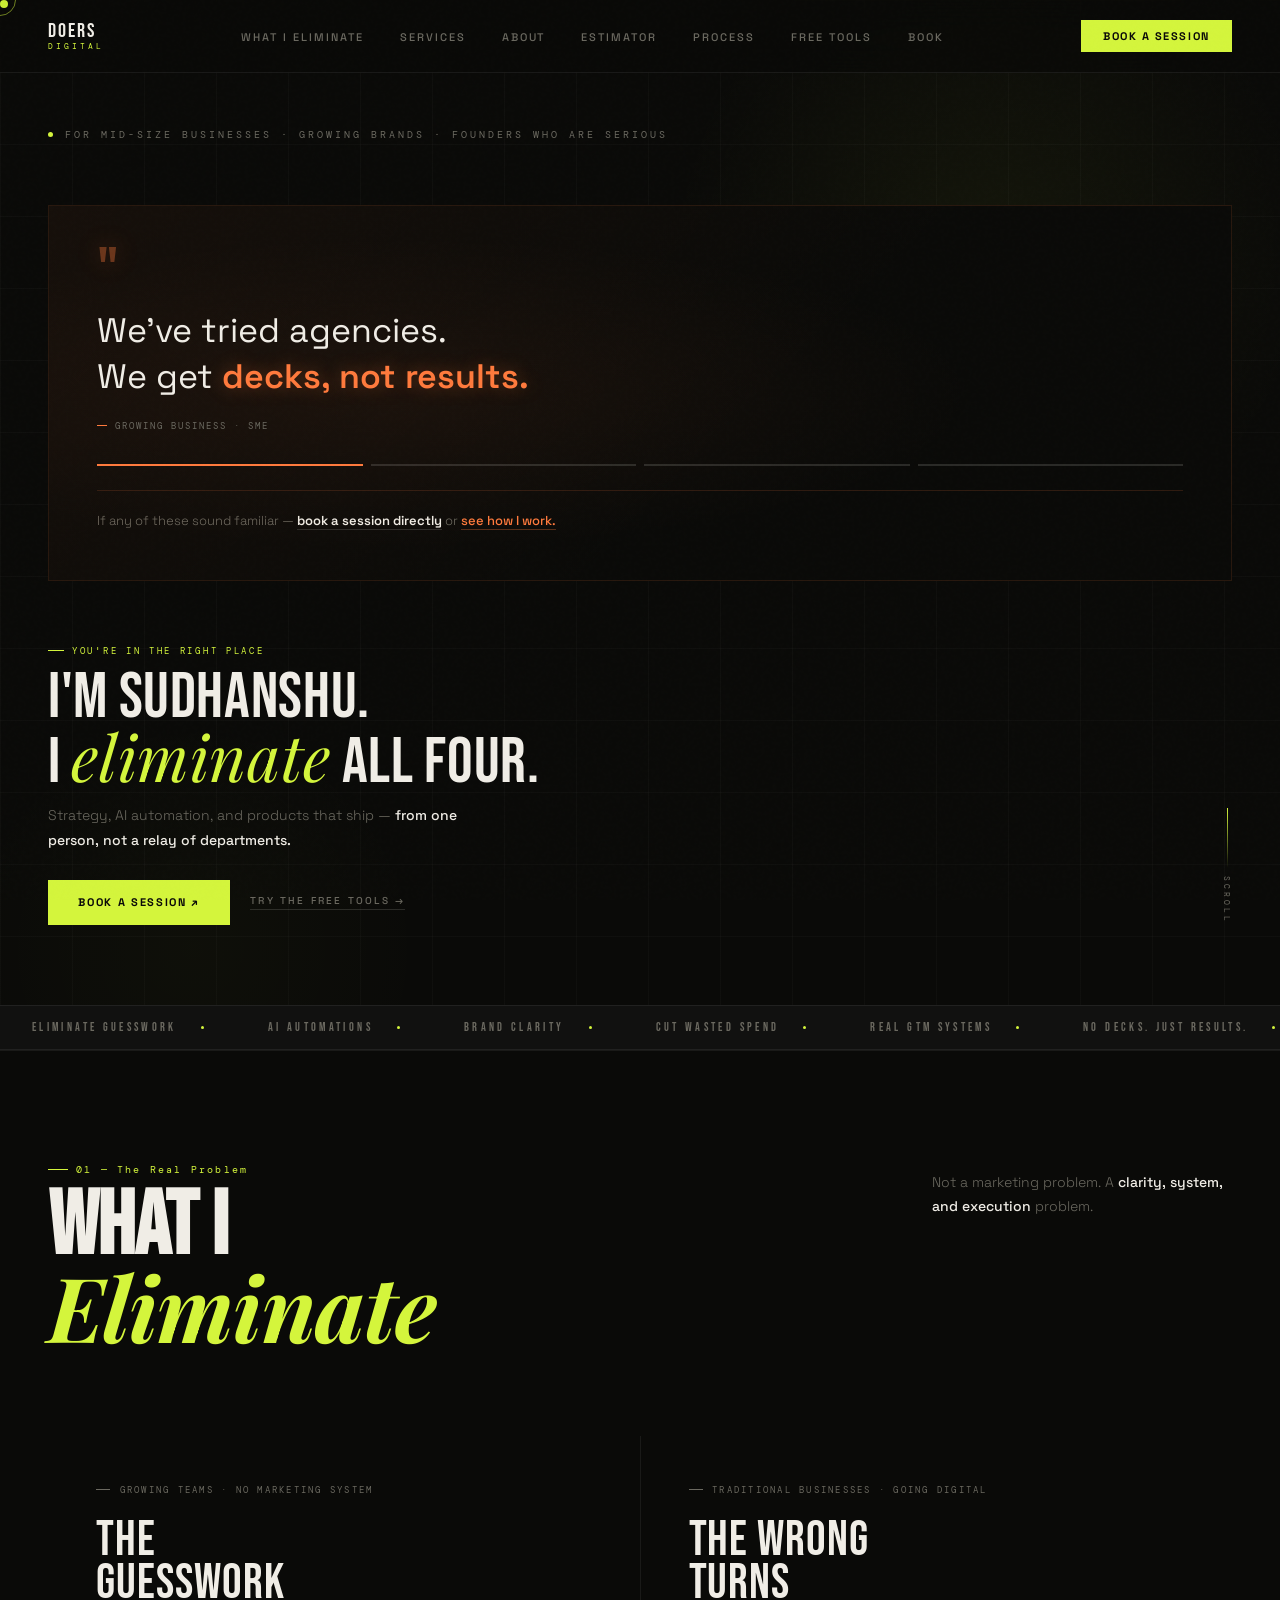
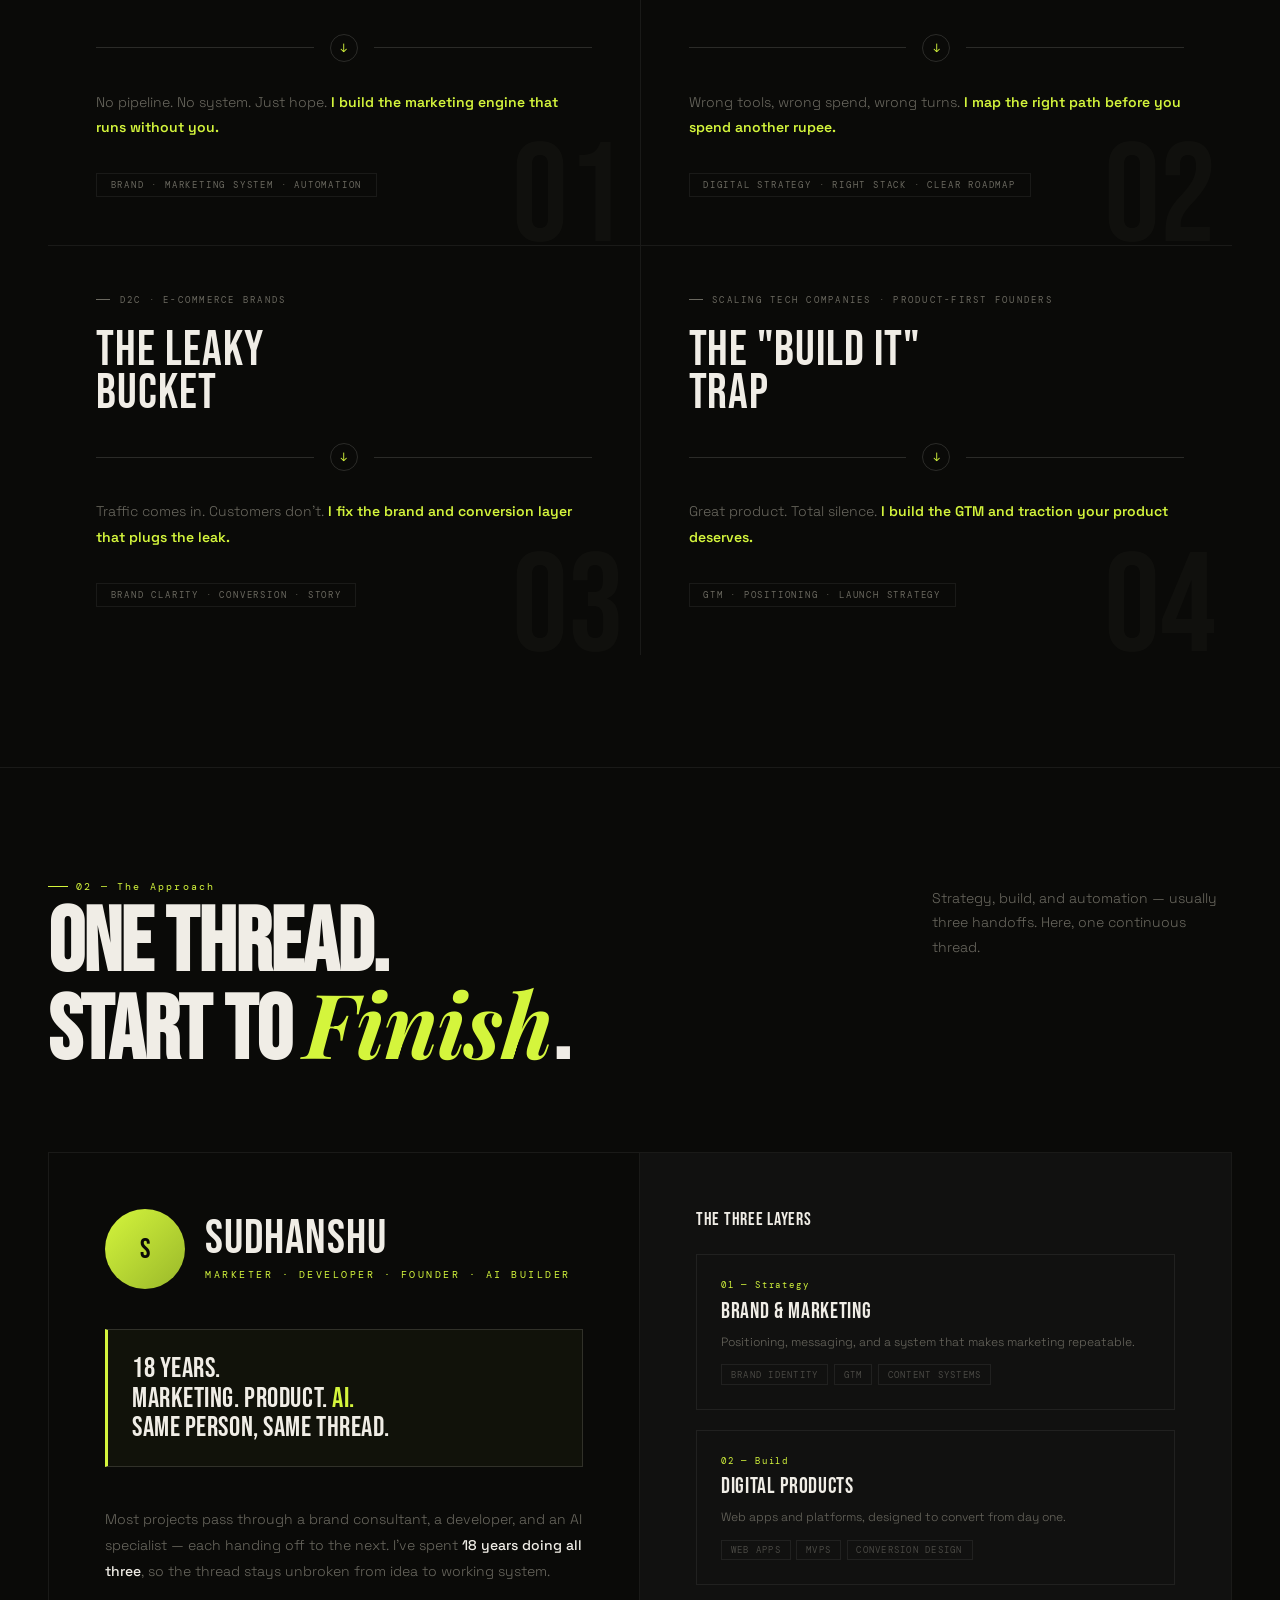
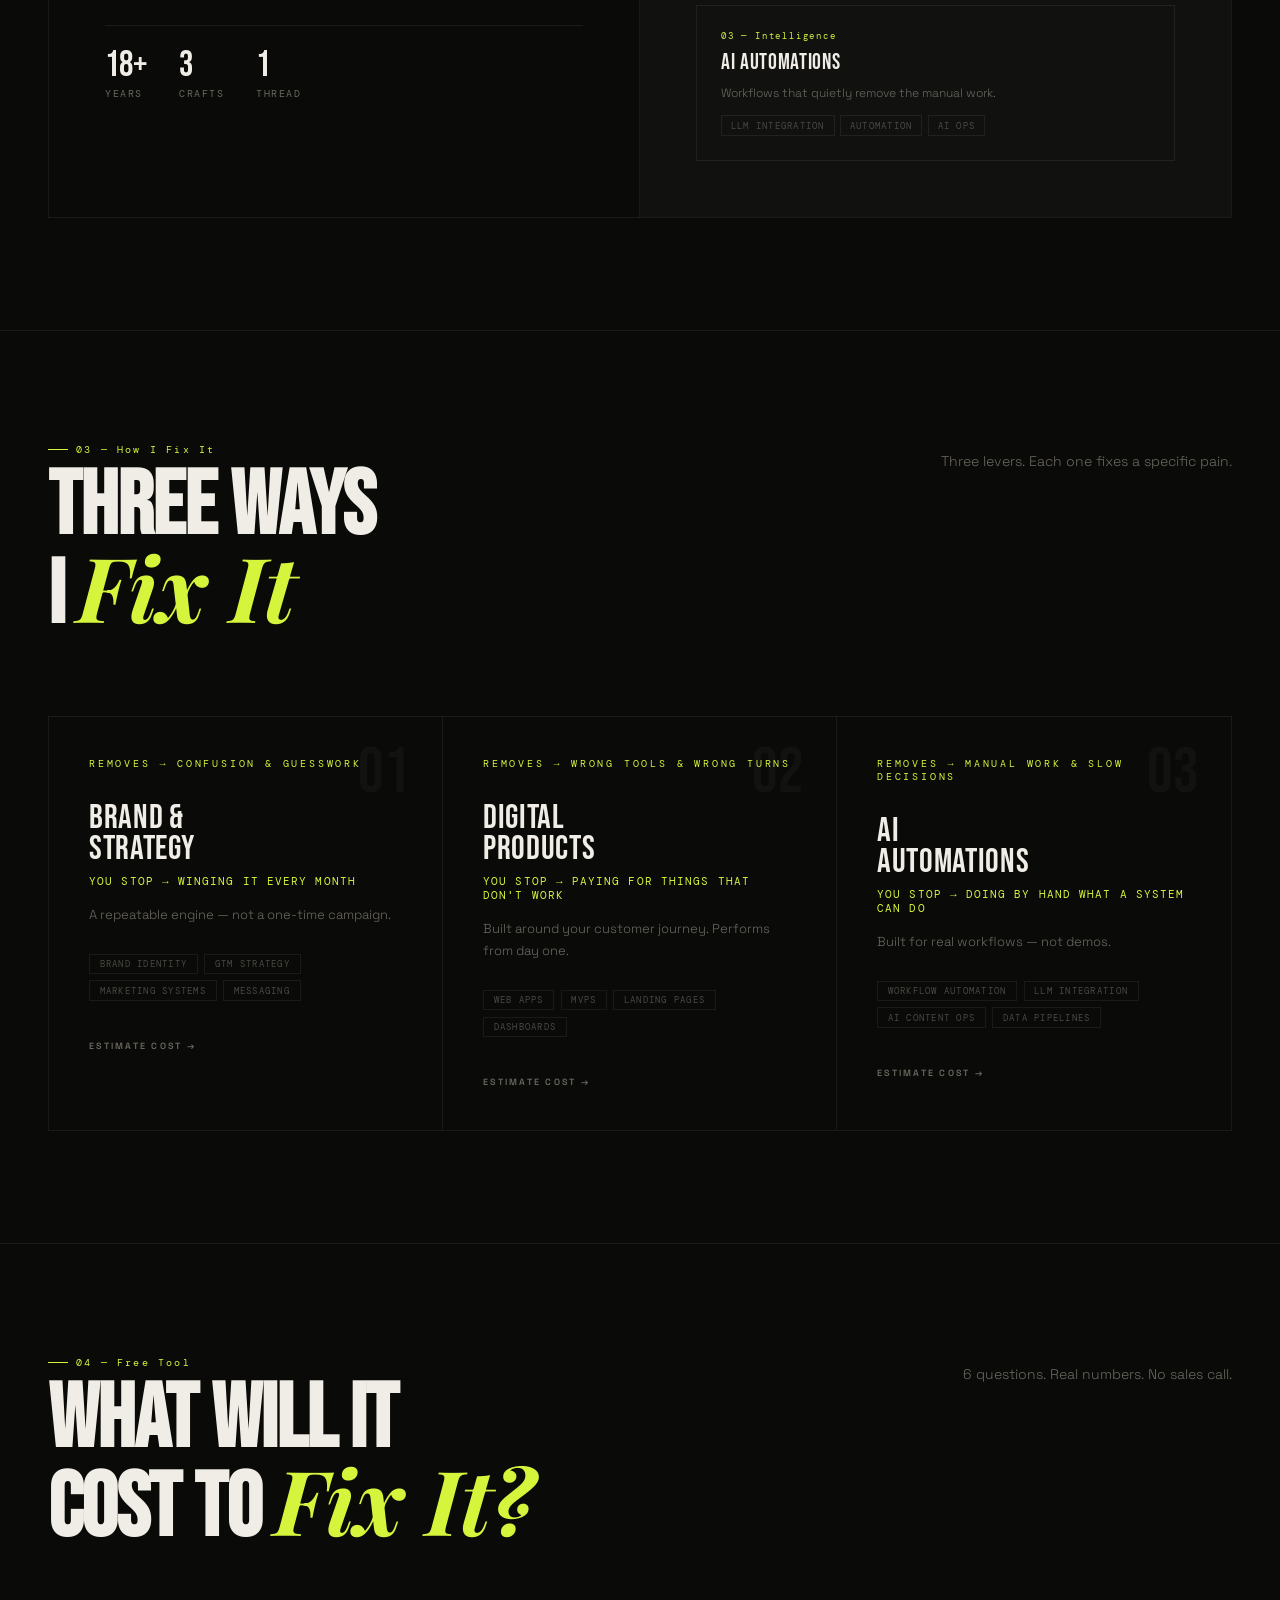
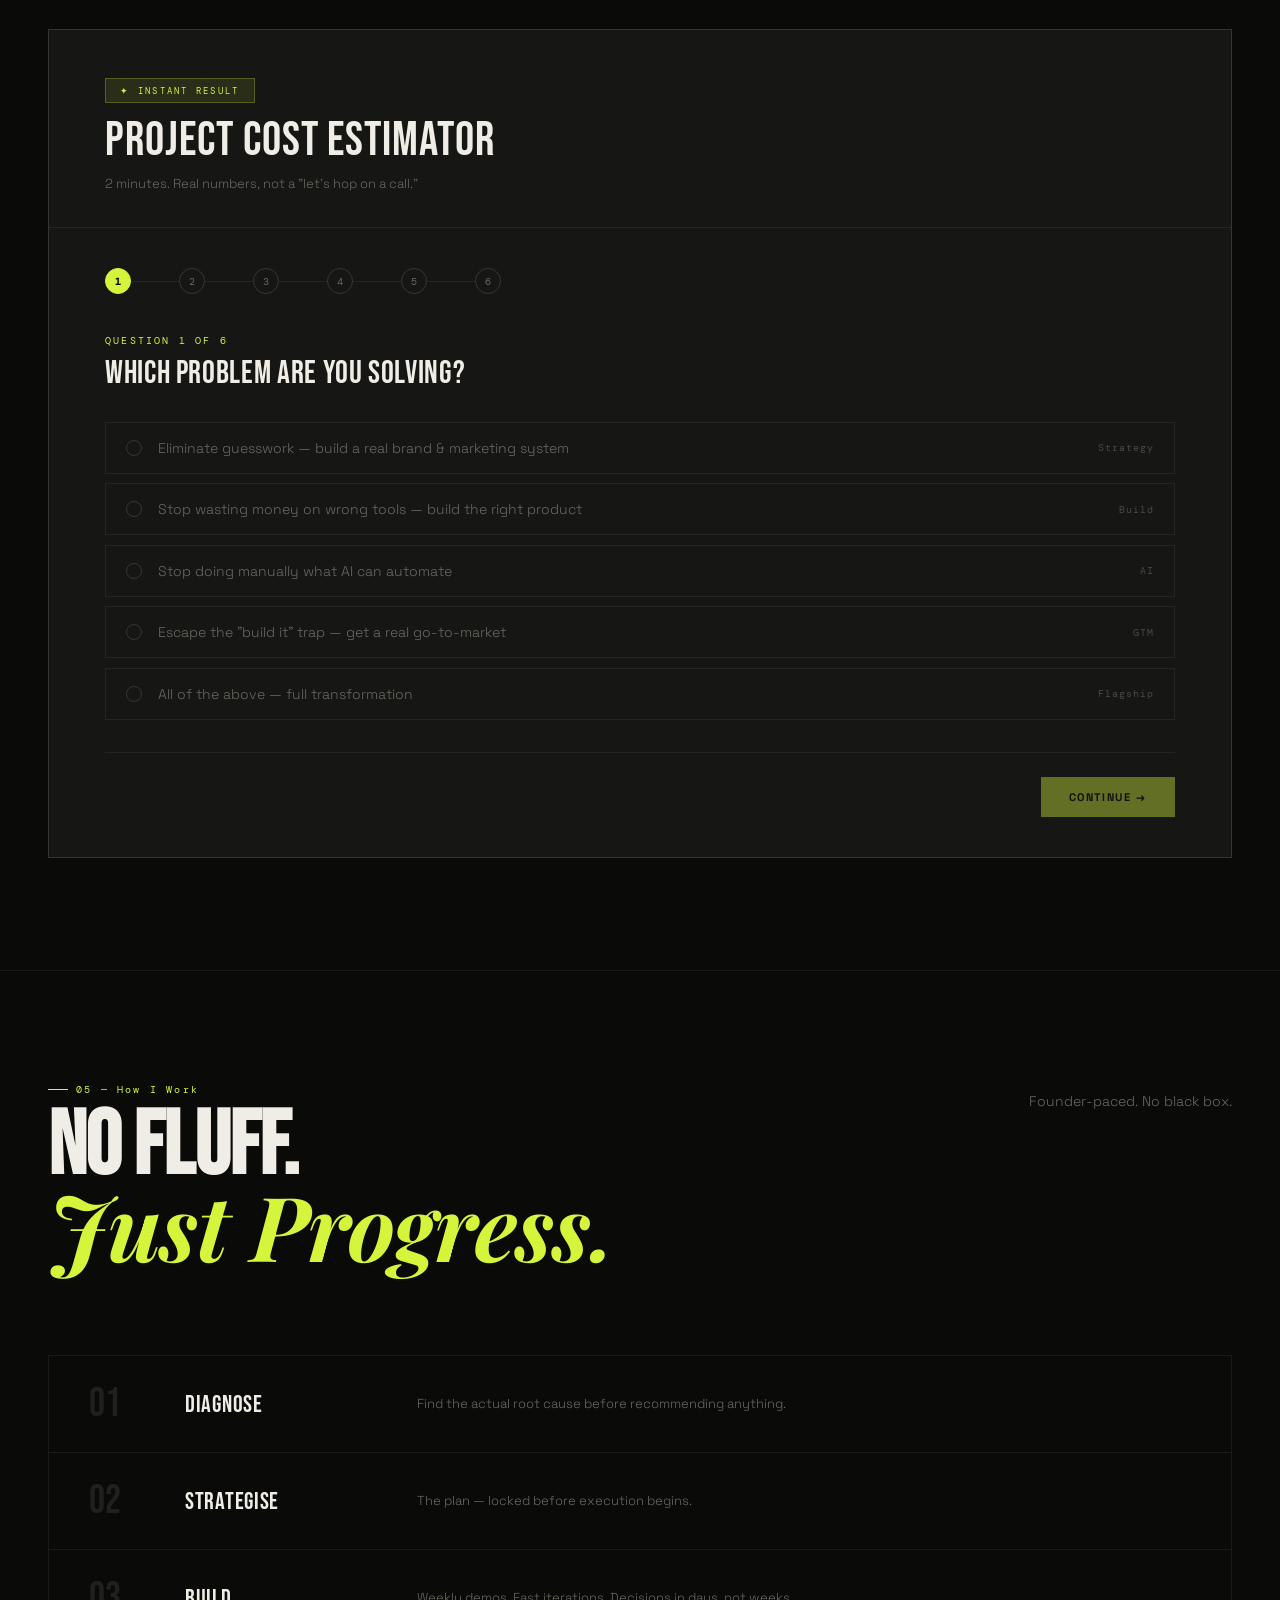
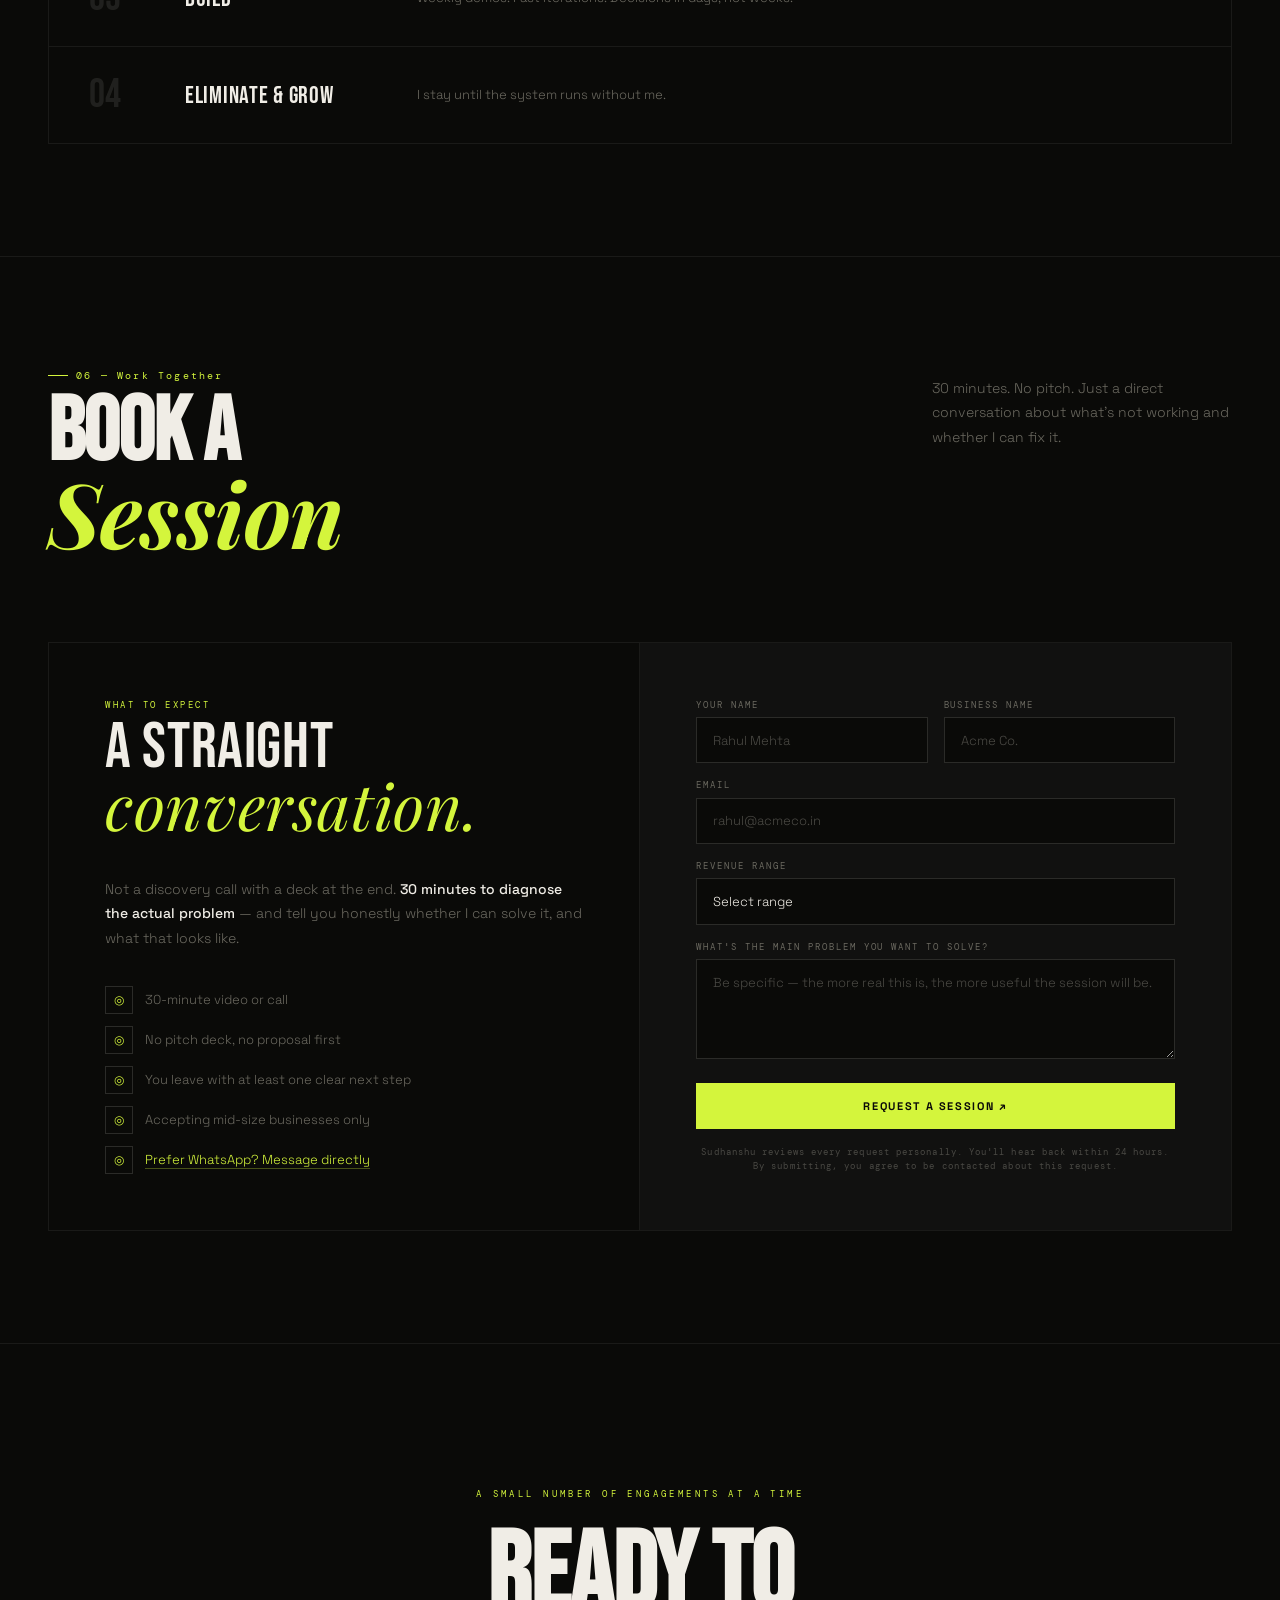
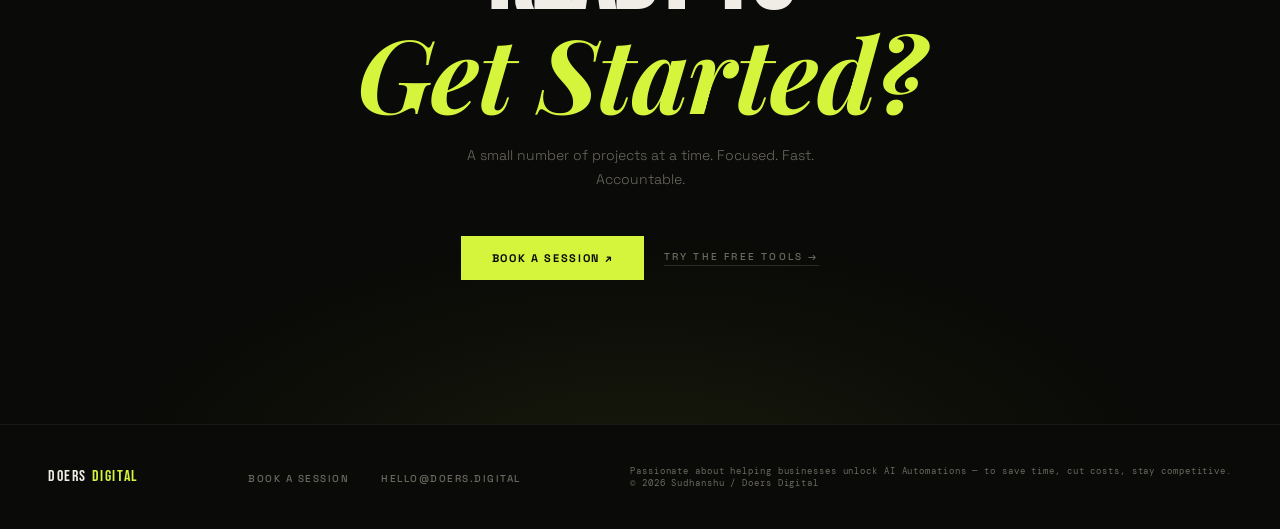
<file: index.html>
<!DOCTYPE html>
<html lang="en">
<head>
<meta charset="UTF-8">
<meta name="viewport" content="width=device-width, initial-scale=1.0">
<title>Doers Digital — Sudhanshu</title>
<link href="https://fonts.googleapis.com/css2?family=Space+Grotesk:wght@300;400;500;600;700&family=Bebas+Neue&family=DM+Mono:wght@300;400;500&family=Playfair+Display:ital,wght@0,900;1,400&display=swap" rel="stylesheet">
<style>
*,*::before,*::after{box-sizing:border-box;margin:0;padding:0}
:root{
  --bg:#0a0a08;--bg2:#111110;--bg3:#161614;
  --text:#f0ede6;--muted:#6b6960;--muted2:#4a4944;
  --accent:#d4f53c;--accent-dark:#9ab82a;
  --border:rgba(240,237,230,0.07);--border2:rgba(240,237,230,0.14);
  --fd:'Bebas Neue',sans-serif;--fb:'Space Grotesk',sans-serif;
  --fm:'DM Mono',monospace;--fs:'Playfair Display',serif;
}
html{scroll-behavior:smooth}
body{background:var(--bg);color:var(--text);font-family:var(--fb);overflow-x:hidden;cursor:none}
body::before{content:'';position:fixed;inset:0;background-image:url("data:image/svg+xml,%3Csvg viewBox='0 0 256 256' xmlns='http://www.w3.org/2000/svg'%3E%3Cfilter id='n'%3E%3CfeTurbulence type='fractalNoise' baseFrequency='0.9' numOctaves='4' stitchTiles='stitch'/%3E%3C/filter%3E%3Crect width='100%25' height='100%25' filter='url(%23n)' opacity='0.04'/%3E%3C/svg%3E");pointer-events:none;z-index:1000;opacity:.35}

/* CURSOR */
.cur{position:fixed;top:0;left:0;width:8px;height:8px;background:var(--accent);border-radius:50%;pointer-events:none;z-index:9999;mix-blend-mode:difference}
.cur-ring{position:fixed;top:0;left:0;width:32px;height:32px;border:1px solid rgba(212,245,60,.5);border-radius:50%;pointer-events:none;z-index:9998;transition:width .2s,height .2s}
@media(hover:none){.cur,.cur-ring{display:none}body{cursor:auto}}

/* NAV */
nav{position:fixed;top:0;left:0;right:0;z-index:500;display:flex;align-items:center;justify-content:space-between;padding:1.25rem 3rem;border-bottom:1px solid var(--border);background:rgba(10,10,8,.92);backdrop-filter:blur(16px)}
.nav-brand{display:flex;flex-direction:column;line-height:1;gap:1px;text-decoration:none}
.nav-brand .b1{font-family:var(--fd);font-size:20px;letter-spacing:.1em;color:var(--text)}
.nav-brand .b2{font-family:var(--fm);font-size:8px;letter-spacing:.38em;color:var(--accent);text-transform:uppercase}
.nav-links{display:flex;gap:2.25rem;list-style:none}
.nav-links a{font-size:11px;letter-spacing:.18em;text-transform:uppercase;color:var(--muted);text-decoration:none;transition:color .2s;font-weight:500}
.nav-links a:hover{color:var(--text)}
.nav-cta{font-size:11px;letter-spacing:.14em;text-transform:uppercase;color:var(--bg);background:var(--accent);padding:.55rem 1.4rem;text-decoration:none;font-weight:700;font-family:var(--fb);transition:background .2s,transform .15s}
.nav-cta:hover{background:#bfdf2b;transform:scale(.98)}
.nav-ham{display:none;flex-direction:column;gap:5px;cursor:pointer;padding:4px;background:none;border:none}
.nav-ham span{display:block;width:22px;height:1.5px;background:var(--text);transition:all .3s}
.nav-ham.open span:nth-child(1){transform:translateY(6.5px) rotate(45deg)}
.nav-ham.open span:nth-child(2){opacity:0}
.nav-ham.open span:nth-child(3){transform:translateY(-6.5px) rotate(-45deg)}
.nav-mobile{display:none;position:fixed;inset:0;background:var(--bg);z-index:400;flex-direction:column;align-items:center;justify-content:center;gap:2.5rem}
.nav-mobile.open{display:flex}
.nav-mobile a{font-family:var(--fd);font-size:46px;letter-spacing:.06em;color:var(--text);text-decoration:none;transition:color .2s}
.nav-mobile a:hover{color:var(--accent)}
.nav-mobile .m-cta{background:var(--accent);color:var(--bg);font-size:14px;font-family:var(--fb);letter-spacing:.15em;text-transform:uppercase;padding:.9rem 2.25rem;font-weight:700;margin-top:.5rem}

/* ═══════════════════════════
   HERO — PROBLEM-FIRST
═══════════════════════════ */
.hero{
  min-height:100vh;
  padding:8rem 3rem 5rem;
  position:relative;overflow:hidden;
  display:flex;flex-direction:column;justify-content:center;gap:4rem;
}
.hero-grid{position:absolute;inset:0;background-image:linear-gradient(rgba(240,237,230,.022) 1px,transparent 1px),linear-gradient(90deg,rgba(240,237,230,.022) 1px,transparent 1px);background-size:72px 72px;pointer-events:none}
.hero-glow{position:absolute;top:-10%;right:-5%;width:55vw;height:55vw;background:radial-gradient(circle,rgba(212,245,60,.05) 0%,transparent 65%);pointer-events:none}
.hero-glow2{position:absolute;bottom:-20%;left:-5%;width:40vw;height:40vw;background:radial-gradient(circle,rgba(212,245,60,.025) 0%,transparent 65%);pointer-events:none}

/* eyebrow */
.hero-eye{display:flex;align-items:center;gap:.75rem;flex-wrap:wrap}
.hero-dot{width:5px;height:5px;border-radius:50%;background:var(--accent);animation:blink 2s infinite;flex-shrink:0}
@keyframes blink{0%,100%{opacity:1;transform:scale(1)}50%{opacity:.3;transform:scale(1.6)}}
.hero-eye-txt{font-size:10px;letter-spacing:.3em;text-transform:uppercase;color:var(--muted);font-family:var(--fm)}

/* opener */
.hero-opener{
  display:flex;flex-direction:column;gap:0;
  overflow:hidden;
}
.hero-opener-q{
  font-family:var(--fd);
  font-size:clamp(52px,9vw,120px);
  line-height:.88;letter-spacing:-.01em;
  color:var(--text);
  display:block;overflow:hidden;
}
.hero-opener-q span{display:block;animation:sup .9s cubic-bezier(.16,1,.3,1) .05s both}
.hero-opener-sub{
  font-family:var(--fs);font-style:italic;
  font-size:clamp(44px,7.5vw,100px);
  line-height:.88;letter-spacing:-.02em;
  color:var(--accent);
  display:block;overflow:hidden;
}
.hero-opener-sub span{display:block;animation:sup .9s cubic-bezier(.16,1,.3,1) .18s both}
@keyframes sup{from{transform:translateY(110%);opacity:0}to{transform:translateY(0);opacity:1}}

/* problem cards grid */
@keyframes fadeUp{from{opacity:0;transform:translateY(20px)}to{opacity:1;transform:translateY(0)}}

/* Dynamic single-spot problem display — ORANGE "materialize" theme */
.prob-stage{
  --prob-accent:#ff7a3d;
  --prob-glow:rgba(255,122,61,.35);
  position:relative;
  border:1px solid var(--border);
  background:
    radial-gradient(ellipse 70% 60% at 30% 50%, rgba(255,122,61,.05) 0%, transparent 70%),
    var(--bg);
  padding:3rem;
  min-height:240px;
  display:flex;flex-direction:column;justify-content:center;
  overflow:hidden;
  animation:fadeUp .7s ease .4s both;
  cursor:pointer;
  border-color:rgba(255,122,61,.12);
}
.prob-stage::before{
  content:'';position:absolute;inset:0;
  background:linear-gradient(135deg,rgba(255,122,61,.05) 0%,transparent 60%);
  pointer-events:none;
}
.prob-stage-quote{
  font-family:var(--fd);font-size:64px;line-height:.6;
  color:var(--prob-glow);
  display:block;margin-bottom:1rem;
  text-shadow:0 0 24px rgba(255,122,61,.25);
}

/* scanline sweep element */
.prob-scan{
  position:absolute;left:0;right:0;height:2px;
  background:linear-gradient(90deg,transparent,var(--prob-accent) 20%,#fff 50%,var(--prob-accent) 80%,transparent);
  box-shadow:0 0 16px 2px var(--prob-glow), 0 0 32px 6px rgba(255,122,61,.15);
  opacity:0;
  pointer-events:none;
  z-index:5;
}
.prob-scan.run{
  animation:scanSweep .9s cubic-bezier(.4,0,.2,1);
}
@keyframes scanSweep{
  0%{top:8%;opacity:0}
  8%{opacity:1}
  85%{opacity:1}
  100%{top:92%;opacity:0}
}

.prob-slot{position:relative;min-height:120px}
.prob-item{
  position:absolute;inset:0;
  opacity:0;
  filter:blur(14px) brightness(1.8);
  transform:scale(.97) translateY(6px);
  pointer-events:none;
}
.prob-item.active{
  pointer-events:auto;
  position:relative;
  animation:materializeIn .9s cubic-bezier(.22,1,.36,1) forwards;
}
.prob-item.exiting{
  position:absolute;
  animation:materializeOut .55s cubic-bezier(.55,0,.85,.35) forwards;
}
@keyframes materializeIn{
  0%{opacity:0;filter:blur(16px) brightness(2.2);transform:scale(.96) translateY(8px)}
  10%{opacity:.25}
  35%{opacity:.7;filter:blur(6px) brightness(1.6);transform:scale(.985) translateY(3px)}
  55%{opacity:.55;filter:blur(8px) brightness(1.8)}
  75%{opacity:.95;filter:blur(2px) brightness(1.15);transform:scale(1) translateY(0)}
  100%{opacity:1;filter:blur(0) brightness(1);transform:scale(1) translateY(0)}
}
@keyframes materializeOut{
  0%{opacity:1;filter:blur(0) brightness(1);transform:scale(1) translateY(0)}
  30%{opacity:.6;filter:blur(4px) brightness(1.6)}
  100%{opacity:0;filter:blur(14px) brightness(2.2);transform:scale(.97) translateY(-6px)}
}

.prob-text{
  font-size:clamp(20px,3.2vw,34px);
  line-height:1.35;
  color:var(--text);
  font-weight:400;
  margin-bottom:1.25rem;
  font-family:var(--fb);
}
.prob-text em{
  color:var(--prob-accent);
  font-style:normal;font-weight:600;
  text-shadow:0 0 18px rgba(255,122,61,.35);
}
.prob-who{
  font-family:var(--fm);font-size:9px;letter-spacing:.22em;
  text-transform:uppercase;color:var(--muted);
  display:flex;align-items:center;gap:.5rem;
}
.prob-who::before{content:'';width:10px;height:1px;background:var(--prob-accent)}

/* progress bars — orange */
.prob-progress{
  display:flex;gap:.5rem;margin-top:2rem;
}
.prob-bar{
  flex:1;height:2px;background:var(--border2);
  position:relative;overflow:hidden;cursor:pointer;
}
.prob-bar-fill{
  position:absolute;inset:0;
  background:var(--prob-accent);
  box-shadow:0 0 8px rgba(255,122,61,.5);
  width:0%;
  transform-origin:left;
}
.prob-bar.done .prob-bar-fill{width:100%;transition:none}
.prob-bar.active .prob-bar-fill{width:100%;transition:width 3.5s linear}

/* hero bottom — the turn */
.hero-turn{
  display:flex;align-items:flex-end;justify-content:space-between;gap:3rem;
  animation:fadeUp .7s ease .6s both;
}
.hero-turn-left{}
.hero-turn-label{
  font-family:var(--fm);font-size:9px;letter-spacing:.3em;
  text-transform:uppercase;color:var(--accent);
  margin-bottom:.75rem;
  display:flex;align-items:center;gap:.5rem;
}
.hero-turn-label::before{content:'';width:16px;height:1px;background:var(--accent)}
.hero-turn-h{
  font-family:var(--fd);
  font-size:clamp(36px,5vw,64px);
  line-height:.9;letter-spacing:.01em;color:var(--text);
  margin-bottom:.75rem;
}
.hero-turn-h em{font-family:var(--fs);font-style:italic;color:var(--accent)}
.hero-turn-sub{
  font-size:14px;line-height:1.75;color:var(--muted);
  font-weight:300;max-width:460px;margin-bottom:1.75rem;
}
.hero-turn-sub strong{color:var(--text);font-weight:500}
.hero-actions{display:flex;align-items:center;gap:1.25rem;flex-wrap:wrap}
.btn-p{display:inline-flex;align-items:center;gap:.7rem;background:var(--accent);color:var(--bg);font-size:11px;font-weight:700;letter-spacing:.15em;text-transform:uppercase;padding:.95rem 1.9rem;text-decoration:none;transition:transform .2s,background .2s;font-family:var(--fb)}
.btn-p:hover{transform:translate(-2px,-2px);background:#bfdf2b}
.btn-g{display:inline-flex;align-items:center;gap:.4rem;color:var(--muted);font-size:10px;letter-spacing:.22em;text-transform:uppercase;text-decoration:none;font-weight:500;border-bottom:1px solid var(--border2);padding-bottom:2px;transition:color .2s,border-color .2s}
.btn-g:hover{color:var(--text);border-color:var(--text)}
.hero-turn-right{flex-shrink:0}
.scroll-ind{display:flex;flex-direction:column;align-items:center;gap:.5rem}
.scroll-line{width:1px;height:60px;background:linear-gradient(var(--accent),transparent);animation:sline 1.8s ease infinite}
@keyframes sline{0%{transform:scaleY(0);transform-origin:top}50%{transform:scaleY(1);transform-origin:top}51%{transform:scaleY(1);transform-origin:bottom}100%{transform:scaleY(0);transform-origin:bottom}}
.scroll-lbl{font-size:8px;letter-spacing:.38em;text-transform:uppercase;color:var(--muted);font-family:var(--fm);writing-mode:vertical-rl}



/* MARQUEE */
.mq-wrap{border-top:1px solid var(--border);border-bottom:1px solid var(--border);padding:.9rem 0;background:var(--bg2);overflow:hidden}
.mq-track{display:flex;width:max-content;animation:mq 30s linear infinite}
@keyframes mq{from{transform:translateX(0)}to{transform:translateX(-50%)}}
.mq-item{display:flex;align-items:center;gap:1.5rem;padding:0 2rem;white-space:nowrap}
.mq-item span{font-family:var(--fd);font-size:12px;letter-spacing:.28em;color:var(--muted);text-transform:uppercase}
.mq-dot{width:3px;height:3px;border-radius:50%;background:var(--accent);flex-shrink:0}

/* SECTIONS */
.sec{padding:7rem 3rem;border-top:1px solid var(--border)}
.sec-hdr{display:flex;align-items:flex-start;justify-content:space-between;gap:3rem;margin-bottom:5rem}
.sec-tag{font-family:var(--fm);font-size:10px;letter-spacing:.22em;color:var(--accent);display:flex;align-items:center;gap:.5rem;margin-bottom:.75rem}
.sec-tag::before{content:'';display:block;width:20px;height:1px;background:var(--accent)}
.sec-h{font-family:var(--fd);font-size:clamp(40px,7vw,96px);line-height:.88;letter-spacing:-.01em}
.sec-h em{font-family:var(--fs);font-style:italic;color:var(--accent)}
.sec-sub{font-size:14px;line-height:1.75;color:var(--muted);font-weight:300;max-width:300px;padding-top:.4rem}
.sec-sub strong{color:var(--text);font-weight:500}

/* ELIMINATION CARDS */
.elim-grid{display:grid;grid-template-columns:1fr 1fr;gap:1px;background:var(--border)}
.elim-card{background:var(--bg);padding:3rem;position:relative;overflow:hidden;transition:background .35s;cursor:default;opacity:0}
.elim-card.revealed{animation:cardReveal .6s cubic-bezier(.16,1,.3,1) forwards}
@keyframes cardReveal{from{opacity:0;transform:translateY(28px)}to{opacity:1;transform:translateY(0)}}
.elim-card:hover{background:var(--bg2)}
.elim-card::before{content:'';position:absolute;inset:0;background:linear-gradient(135deg,rgba(212,245,60,.045) 0%,transparent 55%);opacity:0;transition:opacity .4s}
.elim-card:hover::before{opacity:1}
.elim-ghost{position:absolute;bottom:-1.5rem;right:1rem;font-family:var(--fd);font-size:140px;line-height:1;color:rgba(240,237,230,.028);pointer-events:none;transition:color .35s}
.elim-card:hover .elim-ghost{color:rgba(212,245,60,.045)}
.elim-who{font-family:var(--fm);font-size:9px;letter-spacing:.25em;text-transform:uppercase;color:var(--muted);margin-bottom:1.5rem;display:flex;align-items:center;gap:.6rem}
.elim-who::before{content:'';width:14px;height:1px;background:var(--muted);flex-shrink:0}
.elim-pain{font-family:var(--fd);font-size:clamp(30px,3.8vw,50px);line-height:.88;letter-spacing:.02em;color:var(--text);margin-bottom:1.75rem}
.elim-div{display:flex;align-items:center;gap:1rem;margin-bottom:1.75rem}
.elim-div-line{flex:1;height:1px;background:var(--border2)}
.elim-div-icon{width:28px;height:28px;border:1px solid var(--border2);border-radius:50%;display:flex;align-items:center;justify-content:center;font-size:12px;color:var(--accent);flex-shrink:0;transition:background .3s,border-color .3s}
.elim-card:hover .elim-div-icon{background:rgba(212,245,60,.12);border-color:rgba(212,245,60,.3)}
.elim-result{font-size:14px;line-height:1.8;color:var(--muted);font-weight:300;margin-bottom:2rem}
.elim-result strong{color:var(--accent);font-weight:600}
.elim-foot{display:inline-flex;align-items:center;gap:.5rem;font-family:var(--fm);font-size:9px;letter-spacing:.2em;text-transform:uppercase;color:var(--muted);border:1px solid var(--border);padding:.3rem .85rem;transition:all .3s}
.elim-card:hover .elim-foot{border-color:rgba(212,245,60,.28);color:var(--accent)}

/* STATS */
.stats-band{background:var(--accent);padding:4rem 3rem;display:grid;grid-template-columns:repeat(4,1fr)}
.stat-i{padding:0 2rem;border-right:1px solid rgba(10,10,8,.15);display:flex;flex-direction:column}
.stat-i:first-child{padding-left:0}
.stat-i:last-child{border-right:none}
.stat-n{font-family:var(--fd);font-size:clamp(44px,5vw,68px);line-height:.9;color:var(--bg);letter-spacing:-.02em;font-variant-numeric:tabular-nums;min-height:1em}
.stat-outcome{font-size:13px;color:rgba(10,10,8,.75);font-weight:500;line-height:1.3;margin-top:.6rem}
.stat-l{font-size:10px;letter-spacing:.2em;text-transform:uppercase;color:rgba(10,10,8,.45);font-weight:600;font-family:var(--fm);margin-top:.3rem}

/* ABOUT */
.about-wrap{display:grid;grid-template-columns:1fr 1fr;border:1px solid var(--border)}
.about-left{padding:3.5rem;border-right:1px solid var(--border);display:flex;flex-direction:column;gap:2.5rem}
.about-avatar{width:80px;height:80px;border-radius:50%;background:linear-gradient(135deg,var(--accent) 0%,var(--accent-dark) 100%);display:flex;align-items:center;justify-content:center;font-family:var(--fd);font-size:28px;color:var(--bg);flex-shrink:0}
.about-name-block{display:flex;align-items:center;gap:1.25rem}
.about-name{font-family:var(--fd);font-size:48px;line-height:.9;letter-spacing:.02em}
.about-title{font-family:var(--fm);font-size:10px;letter-spacing:.25em;text-transform:uppercase;color:var(--accent);margin-top:.5rem}
.about-hook{font-family:var(--fd);font-size:clamp(20px,2.5vw,28px);line-height:1.05;letter-spacing:.02em;color:var(--text);padding:1.5rem;border:1px solid var(--border2);border-left:3px solid var(--accent);background:rgba(212,245,60,.03)}
.about-hook em{color:var(--accent);font-style:normal}
.about-bio{font-size:14px;line-height:1.85;color:var(--muted);font-weight:300}
.about-bio strong{color:var(--text);font-weight:500}
.about-proof{display:flex;gap:2rem;flex-wrap:wrap;padding-top:1.5rem;border-top:1px solid var(--border)}
.ap-n{font-family:var(--fd);font-size:36px;line-height:.9;color:var(--text)}
.ap-l{font-size:10px;letter-spacing:.15em;text-transform:uppercase;color:var(--muted);font-family:var(--fm);margin-top:.3rem}
.about-right{padding:3.5rem;display:flex;flex-direction:column;gap:1.25rem;background:var(--bg2)}
.about-right-head{font-family:var(--fd);font-size:18px;letter-spacing:.04em;color:var(--text);margin-bottom:.25rem}
.elim-pillar{padding:1.5rem;border:1px solid var(--border);transition:all .3s;cursor:default}
.elim-pillar:hover{border-color:rgba(212,245,60,.25);background:rgba(212,245,60,.03)}
.ep-num{font-family:var(--fm);font-size:9px;letter-spacing:.2em;color:var(--accent);margin-bottom:.4rem}
.ep-title{font-family:var(--fd);font-size:22px;letter-spacing:.03em;color:var(--text);margin-bottom:.5rem}
.ep-desc{font-size:12px;line-height:1.65;color:var(--muted);font-weight:300}
.ep-tags{display:flex;flex-wrap:wrap;gap:.35rem;margin-top:.75rem}
.ep-tag{font-size:9px;letter-spacing:.14em;text-transform:uppercase;border:1px solid var(--border);color:var(--muted2);padding:.2rem .55rem;font-family:var(--fm)}

/* SERVICES */
.svc-grid{display:grid;grid-template-columns:repeat(3,1fr);border:1px solid var(--border)}
.svc-card{padding:2.5rem;border-right:1px solid var(--border);position:relative;overflow:hidden;transition:background .3s}
.svc-card:last-child{border-right:none}
.svc-card:hover{background:var(--bg2)}
.svc-card::after{content:'';position:absolute;inset:0;background:linear-gradient(135deg,rgba(212,245,60,.05) 0%,transparent 55%);opacity:0;transition:opacity .3s}
.svc-card:hover::after{opacity:1}
.svc-ico{font-size:10px;font-family:var(--fm);letter-spacing:.28em;color:var(--accent);text-transform:uppercase;margin-bottom:2rem}
.svc-n-big{position:absolute;top:1.5rem;right:2rem;font-family:var(--fd);font-size:64px;color:rgba(240,237,230,.04);line-height:1;pointer-events:none}
.svc-name{font-family:var(--fd);font-size:34px;line-height:.92;letter-spacing:.02em;margin-bottom:.6rem}
.svc-outcome{font-size:11px;font-family:var(--fm);letter-spacing:.1em;color:var(--accent);margin-bottom:1rem;text-transform:uppercase}
.svc-desc{font-size:13px;line-height:1.7;color:var(--muted);font-weight:300;margin-bottom:1.75rem}
.svc-pills{display:flex;flex-wrap:wrap;gap:.4rem;margin-bottom:2rem}
.svc-pill{font-size:9px;letter-spacing:.14em;text-transform:uppercase;border:1px solid var(--border);color:var(--muted2);padding:.2rem .6rem;font-family:var(--fm)}
.svc-lnk{font-size:9px;letter-spacing:.25em;text-transform:uppercase;color:var(--muted);text-decoration:none;font-weight:600;transition:color .2s}
.svc-lnk:hover{color:var(--accent)}

/* ESTIMATOR */
.estimator-wrap{background:var(--bg3);border:1px solid var(--border2);overflow:hidden}
.est-header{padding:3rem 3.5rem 2rem;border-bottom:1px solid var(--border)}
.est-badge{display:inline-flex;align-items:center;gap:.5rem;background:rgba(212,245,60,.1);border:1px solid rgba(212,245,60,.25);color:var(--accent);font-size:9px;letter-spacing:.25em;text-transform:uppercase;padding:.35rem .9rem;font-family:var(--fm);margin-bottom:1rem}
.est-title{font-family:var(--fd);font-size:clamp(28px,4.5vw,48px);line-height:.9;letter-spacing:.02em}
.est-sub{font-size:13px;color:var(--muted);font-weight:300;line-height:1.6;max-width:420px;margin-top:.75rem}
.est-body{padding:2.5rem 3.5rem}
.step-ind{display:flex;align-items:center;margin-bottom:2.5rem}
.step-dot{width:26px;height:26px;border-radius:50%;border:1px solid var(--border2);display:flex;align-items:center;justify-content:center;font-family:var(--fm);font-size:10px;color:var(--muted);transition:all .3s;flex-shrink:0}
.step-dot.active{background:var(--accent);border-color:var(--accent);color:var(--bg);font-weight:700}
.step-dot.done{background:rgba(212,245,60,.15);border-color:rgba(212,245,60,.4);color:var(--accent)}
.step-line{flex:1;height:1px;background:var(--border);max-width:48px}
.step-line.done{background:rgba(212,245,60,.3)}
.q-block{display:none;animation:fadeIn .35s ease}
.q-block.active{display:block}
@keyframes fadeIn{from{opacity:0;transform:translateY(8px)}to{opacity:1;transform:translateY(0)}}
.q-label{font-family:var(--fm);font-size:10px;letter-spacing:.22em;text-transform:uppercase;color:var(--accent);margin-bottom:.75rem}
.q-text{font-family:var(--fd);font-size:clamp(20px,3.5vw,32px);line-height:.95;letter-spacing:.02em;margin-bottom:2rem}
.q-opts{display:flex;flex-direction:column;gap:.6rem}
.q-opt{display:flex;align-items:center;gap:1rem;padding:1rem 1.25rem;border:1px solid var(--border);cursor:pointer;transition:all .2s;user-select:none}
.q-opt:hover{border-color:var(--border2);background:rgba(240,237,230,.03)}
.q-opt.sel{border-color:var(--accent);background:rgba(212,245,60,.06)}
.q-opt-radio{width:16px;height:16px;border-radius:50%;border:1px solid var(--border2);flex-shrink:0;display:flex;align-items:center;justify-content:center;transition:all .2s}
.q-opt.sel .q-opt-radio{border-color:var(--accent);background:var(--accent)}
.q-opt.sel .q-opt-radio::after{content:'';width:6px;height:6px;border-radius:50%;background:var(--bg)}
.q-opt-txt{font-size:14px;color:var(--muted);font-weight:300;transition:color .2s;flex:1}
.q-opt.sel .q-opt-txt{color:var(--text)}
.q-opt-val{font-family:var(--fm);font-size:10px;color:var(--muted2);letter-spacing:.1em;white-space:nowrap}
.q-opt.sel .q-opt-val{color:var(--accent)}
.est-nav{display:flex;align-items:center;justify-content:space-between;margin-top:2rem;padding-top:1.5rem;border-top:1px solid var(--border)}
.est-back{font-size:10px;letter-spacing:.2em;text-transform:uppercase;color:var(--muted);background:none;border:none;cursor:pointer;font-family:var(--fb);font-weight:600;transition:color .2s;padding:0}
.est-back:hover{color:var(--text)}
.est-next{display:inline-flex;align-items:center;gap:.6rem;background:var(--accent);color:var(--bg);font-size:11px;font-weight:700;letter-spacing:.15em;text-transform:uppercase;padding:.8rem 1.75rem;border:none;cursor:pointer;font-family:var(--fb);transition:background .2s,transform .15s}
.est-next:hover{background:#bfdf2b;transform:translate(-1px,-1px)}
.est-next:disabled{opacity:.4;cursor:not-allowed;transform:none}
.result-block{display:none;animation:fadeIn .4s ease}
.result-block.show{display:block}
.result-score-wrap{display:grid;grid-template-columns:repeat(3,1fr);gap:1px;background:var(--border);margin-bottom:2rem}
.r-card{background:var(--bg2);padding:1.75rem}
.r-card-lbl{font-family:var(--fm);font-size:9px;letter-spacing:.25em;text-transform:uppercase;color:var(--muted);margin-bottom:.5rem}
.r-card-val{font-family:var(--fd);font-size:44px;line-height:.9;color:var(--accent)}
.r-card-sub{font-size:12px;color:var(--muted);margin-top:.4rem;font-weight:300}
.result-breakdown{margin-bottom:2rem}
.rb-row{display:flex;align-items:flex-start;justify-content:space-between;padding:.9rem 0;border-bottom:1px solid var(--border);gap:1rem}
.rb-row:last-child{border-bottom:none}
.rb-name{font-size:13px;color:var(--text)}
.rb-range{font-family:var(--fm);font-size:12px;color:var(--accent);text-align:right}
.ai-response-wrap{background:rgba(212,245,60,.04);border:1px solid rgba(212,245,60,.15);padding:1.75rem;margin-bottom:2rem}
.ai-lbl{font-family:var(--fm);font-size:9px;letter-spacing:.25em;text-transform:uppercase;color:var(--accent);margin-bottom:.75rem;display:flex;align-items:center;gap:.5rem}
.ai-lbl::before{content:'';width:6px;height:6px;border-radius:50%;background:var(--accent);animation:blink 1.5s infinite;flex-shrink:0}
.ai-text{font-size:13px;line-height:1.8;color:var(--muted);font-weight:300}
.ai-text strong{color:var(--text);font-weight:500}
.loading-dots{display:inline-flex;gap:4px;align-items:center}
.loading-dots span{width:5px;height:5px;border-radius:50%;background:var(--accent);animation:ldot .8s ease infinite}
.loading-dots span:nth-child(2){animation-delay:.15s}
.loading-dots span:nth-child(3){animation-delay:.3s}
@keyframes ldot{0%,80%,100%{transform:scale(.5);opacity:.4}40%{transform:scale(1);opacity:1}}
.result-cta{display:flex;gap:1rem;flex-wrap:wrap;padding-top:1rem}
.btn-reset{background:none;border:1px solid var(--border2);color:var(--muted);font-size:10px;letter-spacing:.18em;text-transform:uppercase;padding:.7rem 1.25rem;cursor:pointer;font-family:var(--fb);font-weight:600;transition:all .2s}
.btn-reset:hover{border-color:var(--text);color:var(--text)}

/* PROCESS */
.proc-list{border:1px solid var(--border)}
.proc-row{display:grid;grid-template-columns:64px 200px 1fr;align-items:center;padding:1.75rem 2.5rem;border-bottom:1px solid var(--border);gap:2rem;transition:background .2s}
.proc-row:last-child{border-bottom:none}
.proc-row:hover{background:var(--bg2)}
.proc-n{font-family:var(--fd);font-size:40px;line-height:1;color:rgba(240,237,230,.1)}
.proc-name{font-family:var(--fd);font-size:24px;letter-spacing:.03em;color:var(--text)}
.proc-desc{font-size:13px;line-height:1.65;color:var(--muted);font-weight:300}

/* CTA */
.cta-sec{padding:9rem 3rem;text-align:center;border-top:1px solid var(--border);position:relative;overflow:hidden}
.cta-glow{position:absolute;inset:0;background:radial-gradient(ellipse 60% 55% at 50% 110%,rgba(212,245,60,.07) 0%,transparent 70%);pointer-events:none}
.cta-tag{font-family:var(--fm);font-size:9px;letter-spacing:.38em;text-transform:uppercase;color:var(--accent);margin-bottom:1.75rem}
.cta-h{font-family:var(--fd);font-size:clamp(44px,8.5vw,112px);line-height:.9;letter-spacing:-.01em;margin-bottom:.75rem}
.cta-h .ci{font-family:var(--fs);font-style:italic;color:var(--accent);font-size:clamp(40px,8vw,104px)}
.cta-sub{font-size:14px;color:var(--muted);line-height:1.75;max-width:400px;margin:0 auto 2.75rem;font-weight:300}
.cta-btns{display:flex;align-items:center;justify-content:center;gap:1.25rem;flex-wrap:wrap}

/* FOOTER */
footer{padding:2.5rem 3rem;border-top:1px solid var(--border);display:flex;align-items:center;justify-content:space-between;flex-wrap:wrap;gap:1rem}
.fl{font-family:var(--fd);font-size:16px;letter-spacing:.1em}
.flinks{display:flex;gap:2rem;list-style:none;flex-wrap:wrap}
.flinks a{font-size:10px;letter-spacing:.15em;text-transform:uppercase;color:var(--muted);text-decoration:none;transition:color .2s;font-weight:500}
.flinks a:hover{color:var(--text)}
.fc{font-family:var(--fm);font-size:9px;color:var(--muted);letter-spacing:.1em}



/* Prob closer line */
.prob-closer{
  margin-top:1.5rem;
  font-size:13px;
  color:var(--muted);
  font-weight:300;
  line-height:1.6;
  border-top:1px solid rgba(255,122,61,.15);
  padding-top:1.25rem;
}
.prob-closer-link{
  color:var(--prob-accent, #ff7a3d);
  text-decoration:none;
  font-weight:500;
  border-bottom:1px solid rgba(255,122,61,.3);
  transition:border-color .2s;
}
.prob-closer-link:hover{border-color:var(--prob-accent,#ff7a3d)}
.prob-closer-cta{
  color:var(--text);
  text-decoration:none;
  font-weight:600;
  border-bottom:1px solid var(--border2);
  transition:color .2s,border-color .2s;
}
.prob-closer-cta:hover{color:var(--accent);border-color:var(--accent)}

/* ── BOOKING FORM SECTION ── */
.book-wrap{
  display:grid;
  grid-template-columns:1fr 1fr;
  gap:0;
  border:1px solid var(--border);
}
.book-left{
  padding:3.5rem;
  border-right:1px solid var(--border);
  display:flex;flex-direction:column;justify-content:space-between;gap:2rem;
}
.book-label{
  font-family:var(--fm);font-size:9px;letter-spacing:.28em;
  text-transform:uppercase;color:var(--accent);margin-bottom:.5rem;
}
.book-h{
  font-family:var(--fd);font-size:clamp(36px,5vw,64px);
  line-height:.9;letter-spacing:.01em;
}
.book-h em{font-family:var(--fs);font-style:italic;color:var(--accent)}
.book-desc{
  font-size:14px;line-height:1.75;color:var(--muted);font-weight:300;
}
.book-desc strong{color:var(--text);font-weight:500}
.book-details{display:flex;flex-direction:column;gap:.75rem}
.book-detail{
  display:flex;align-items:center;gap:.75rem;
  font-size:13px;color:var(--muted);font-weight:300;
}
.book-detail-icon{
  width:28px;height:28px;border:1px solid var(--border2);
  display:flex;align-items:center;justify-content:center;
  font-size:12px;flex-shrink:0;color:var(--accent);
}
.book-right{
  padding:3.5rem;
  background:var(--bg2);
  display:flex;flex-direction:column;gap:1.25rem;
}
.book-form{display:flex;flex-direction:column;gap:1rem}
.form-row{display:grid;grid-template-columns:1fr 1fr;gap:1rem}
.form-field{display:flex;flex-direction:column;gap:.4rem}
.form-field label{
  font-family:var(--fm);font-size:9px;letter-spacing:.22em;
  text-transform:uppercase;color:var(--muted);
}
.form-field input,.form-field select,.form-field textarea{
  background:var(--bg);
  border:1px solid var(--border2);
  color:var(--text);
  font-family:var(--fb);font-size:13px;font-weight:300;
  padding:.85rem 1rem;
  outline:none;
  transition:border-color .2s;
  width:100%;
  -webkit-appearance:none;
}
.form-field input:focus,.form-field select:focus,.form-field textarea:focus{
  border-color:var(--accent);
}
.form-field select{cursor:pointer}
.form-field textarea{resize:vertical;min-height:100px}
.form-field input::placeholder,.form-field textarea::placeholder{color:var(--muted2)}
.form-submit{
  display:inline-flex;align-items:center;justify-content:center;gap:.7rem;
  background:var(--accent);color:var(--bg);
  font-size:11px;font-weight:700;letter-spacing:.15em;text-transform:uppercase;
  padding:1rem;border:none;cursor:pointer;font-family:var(--fb);
  transition:background .2s,transform .15s;width:100%;margin-top:.5rem;
}
.form-submit:hover{background:#bfdf2b;transform:translateY(-1px)}
.form-note{
  font-family:var(--fm);font-size:9px;letter-spacing:.12em;
  color:var(--muted2);text-align:center;line-height:1.6;
}
.form-success{
  display:none;
  flex-direction:column;align-items:center;justify-content:center;
  gap:1rem;text-align:center;padding:2rem;
  min-height:300px;
}
.form-success.show{display:flex}
.form-success-icon{
  width:52px;height:52px;border:1px solid var(--accent);
  border-radius:50%;display:flex;align-items:center;justify-content:center;
  font-size:20px;color:var(--accent);
}
.form-success-h{font-family:var(--fd);font-size:32px;letter-spacing:.03em}
.form-success-sub{font-size:13px;color:var(--muted);font-weight:300;max-width:260px}

@media(max-width:768px){
  .book-wrap{grid-template-columns:1fr}
  .book-left{border-right:none;border-bottom:1px solid var(--border);padding:2rem 1.5rem}
  .book-right{padding:2rem 1.5rem}
  .form-row{grid-template-columns:1fr}
}
@media(max-width:480px){
  .book-left,.book-right{padding:1.75rem 1.25rem}
}

/* SHORTS SECTION */
.shorts-strip{display:flex;gap:1.25rem;overflow-x:auto;padding-bottom:1rem;scrollbar-width:thin;scrollbar-color:var(--border2) transparent}
.shorts-strip::-webkit-scrollbar{height:6px}
.shorts-strip::-webkit-scrollbar-thumb{background:var(--border2)}
.shorts-strip::-webkit-scrollbar-track{background:transparent}
.short-card{
  flex:0 0 220px;
  aspect-ratio:9/16;
  position:relative;
  border:1px solid var(--border);
  background:var(--bg2);
  overflow:hidden;
  text-decoration:none;
  display:flex;flex-direction:column;justify-content:flex-end;
  transition:border-color .3s,transform .3s;
}
.short-card:hover{border-color:rgba(212,245,60,.3);transform:translateY(-4px)}
.short-thumb{
  position:absolute;inset:0;
  background:linear-gradient(160deg, var(--bg3) 0%, var(--bg2) 100%);
  display:flex;align-items:center;justify-content:center;
}
.short-thumb-icon{
  width:52px;height:52px;border-radius:50%;
  border:1px solid var(--border2);
  display:flex;align-items:center;justify-content:center;
  font-size:18px;color:var(--accent);
  transition:all .3s;
  background:rgba(212,245,60,.05);
}
.short-card:hover .short-thumb-icon{background:var(--accent);color:var(--bg);transform:scale(1.1)}
.short-meta{
  position:relative;z-index:2;
  padding:1.25rem;
  background:linear-gradient(transparent, rgba(10,10,8,.85) 60%);
}
.short-tag{font-family:var(--fm);font-size:9px;letter-spacing:.2em;text-transform:uppercase;color:var(--accent);margin-bottom:.4rem}
.short-title{font-family:var(--fd);font-size:18px;line-height:1.05;letter-spacing:.02em;color:var(--text)}
.shorts-cta{display:flex;align-items:center;justify-content:space-between;gap:1.5rem;flex-wrap:wrap;margin-top:2rem;padding-top:2rem;border-top:1px solid var(--border)}
.shorts-cta-text{font-size:13px;color:var(--muted);font-weight:300;max-width:380px}
.shorts-cta-text strong{color:var(--text);font-weight:500}

@media(max-width:768px){
  .short-card{flex:0 0 160px}
}

/* ══════ MOBILE ══════ */
@media(max-width:1024px){
  nav,footer{padding-left:2rem;padding-right:2rem}
  .hero,.sec{padding-left:2rem;padding-right:2rem}
  .stats-band,.tax-banner{padding-left:2rem;padding-right:2rem}
  .est-header{padding:2.5rem 2.5rem 1.75rem}
  .est-body{padding:2rem 2.5rem}
  .nav-links{gap:1.75rem}
}
@media(max-width:768px){
  nav{padding:1rem 1.5rem}
  .nav-links,.nav-cta{display:none}
  .nav-ham{display:flex}
  .hero{padding:7rem 1.5rem 4rem;min-height:100svh;gap:3rem}
  .prob-stage{padding:2rem 1.5rem;min-height:200px}
  .prob-slot{min-height:160px}
  .hero-turn{flex-direction:column;align-items:flex-start;gap:2rem}
  .scroll-ind{display:none}
  .tax-banner{flex-direction:column;align-items:flex-start;gap:.75rem;padding:1.25rem 1.5rem}
  .tax-badge{margin-left:0}
  .sec{padding:4.5rem 1.5rem}
  .sec-hdr{flex-direction:column;gap:1.5rem;margin-bottom:3rem}
  .sec-sub{max-width:100%}
  .elim-grid{grid-template-columns:1fr}
  .elim-card{padding:2.25rem 1.75rem}
  .elim-ghost{font-size:100px}
  .stats-band{grid-template-columns:1fr 1fr;padding:2rem 1.5rem}
  .stat-i{padding:1.5rem 1rem;border-right:none;border-bottom:1px solid rgba(10,10,8,.12)}
  .stat-i:nth-child(odd){border-right:1px solid rgba(10,10,8,.12)}
  .stat-i:nth-child(3),.stat-i:nth-child(4){border-bottom:none}
  .about-wrap{grid-template-columns:1fr}
  .about-left{border-right:none;border-bottom:1px solid var(--border);padding:2rem 1.5rem}
  .about-right{padding:2rem 1.5rem}
  .about-name{font-size:36px}
  .about-name-block{flex-direction:column;align-items:flex-start;gap:.75rem}
  .svc-grid{grid-template-columns:1fr}
  .svc-card{border-right:none;border-bottom:1px solid var(--border)}
  .svc-card:last-child{border-bottom:none}
  .est-header{padding:2rem 1.5rem 1.5rem}
  .est-body{padding:1.5rem}
  .result-score-wrap{grid-template-columns:1fr}
  .rb-row{flex-direction:column;gap:.25rem}
  .proc-row{grid-template-columns:48px 1fr;padding:1.25rem 1.5rem;gap:1rem}
  .proc-desc{grid-column:1/3}
  .cta-sec{padding:5rem 1.5rem}
  footer{padding:2rem 1.5rem;flex-direction:column;align-items:flex-start;gap:1.25rem}
}
@media(max-width:480px){
  .hero,.sec{padding-left:1.25rem;padding-right:1.25rem}
  .tax-banner,.stats-band{padding-left:1.25rem;padding-right:1.25rem}
  .about-left,.about-right,.est-header,.est-body{padding:1.75rem 1.25rem}
  .elim-card{padding:2rem 1.25rem}
  .elim-ghost{font-size:80px}
  .proc-row,.cta-sec,footer{padding-left:1.25rem;padding-right:1.25rem}
  .step-dot{width:22px;height:22px;font-size:9px}
  .step-line{max-width:24px}
  .prob-card{padding:1.5rem 1.25rem}
}
</style>
</head>
<body>

<div class="cur" id="cur"></div>
<div class="cur-ring" id="curRing"></div>

<div class="nav-mobile" id="mobileNav">
  <a href="#eliminate" onclick="closeNav()">What I Eliminate</a>
  <a href="#services" onclick="closeNav()">Services</a>
  <a href="#about" onclick="closeNav()">About</a>
  <a href="#estimator" onclick="closeNav()">Estimator</a>
  <a href="#process" onclick="closeNav()">Process</a>
  <a href="tools.html" onclick="closeNav()">Free Tools</a>
  <a href="#book" onclick="closeNav()">Book a Session</a>
  <a href="#book" class="m-cta" onclick="closeNav()">Book a Session ↗</a>
</div>

<nav>
  <a href="#" class="nav-brand"><span class="b1">Doers</span><span class="b2">DiGiTaL</span></a>
  <ul class="nav-links">
    <li><a href="#eliminate">What I Eliminate</a></li>
    <li><a href="#services">Services</a></li>
    <li><a href="#about">About</a></li>
    <li><a href="#estimator">Estimator</a></li>
    <li><a href="#process">Process</a></li>
    <li><a href="tools.html">Free Tools</a></li>
    <li><a href="#book">Book</a></li>
  </ul>
  <a href="#book" class="nav-cta">Book a Session</a>
  <button class="nav-ham" id="hamBtn" aria-label="Menu"><span></span><span></span><span></span></button>
</nav>

<!-- ═══ HERO ═══ -->
<section class="hero">
  <div class="hero-grid"></div>
  <div class="hero-glow"></div>
  <div class="hero-glow2"></div>

  <!-- eyebrow -->
  <div class="hero-eye">
    <div class="hero-dot"></div>
    <span class="hero-eye-txt">For mid-size businesses · Growing brands · Founders who are serious</span>
  </div>



  <!-- Dynamic single-spot problem display -->
  <div class="prob-stage" id="probStage">
    <span class="prob-stage-quote">"</span>
    <div class="prob-scan" id="probScan"></div>
    <div class="prob-slot" id="probSlot">
      <div class="prob-item active">
        <div class="prob-text">We've tried agencies.<br>We get <em>decks, not results.</em></div>
        <div class="prob-who">Growing business · SME</div>
      </div>
      <div class="prob-item">
        <div class="prob-text">Everyone's talking about AI.<br>I don't know what's <em>relevant for my business.</em></div>
        <div class="prob-who">Any stage · Any industry</div>
      </div>
      <div class="prob-item">
        <div class="prob-text">We have good revenue but <em>no real marketing system</em> — it's all word of mouth.</div>
        <div class="prob-who">Established business · D2C</div>
      </div>
      <div class="prob-item">
        <div class="prob-text">I keep spending on things that <em>don't move the needle.</em></div>
        <div class="prob-who">Founder · Small team</div>
      </div>
    </div>
    <div class="prob-progress" id="probProgress">
      <div class="prob-bar active" data-i="0"><div class="prob-bar-fill"></div></div>
      <div class="prob-bar" data-i="1"><div class="prob-bar-fill"></div></div>
      <div class="prob-bar" data-i="2"><div class="prob-bar-fill"></div></div>
      <div class="prob-bar" data-i="3"><div class="prob-bar-fill"></div></div>
    </div>
    <div class="prob-closer">
      If any of these sound familiar — <a href="#book" class="prob-closer-cta">book a session directly</a> or <a href="#eliminate" class="prob-closer-link">see how I work.</a>
    </div>
  </div>

  <!-- the turn -->
  <div class="hero-turn">
    <div class="hero-turn-left">
      <div class="hero-turn-label">You're in the right place</div>
      <div class="hero-turn-h">I'm Sudhanshu.<br>I <em>eliminate</em> all four.</div>
      <p class="hero-turn-sub">
        Strategy, AI automation, and products that ship — <strong>from one person, not a relay of departments.</strong>
      </p>
      <div class="hero-actions">
        <a href="#book" class="btn-p">Book a Session ↗</a>
        <a href="tools.html" class="btn-g">Try the free tools →</a>
      </div>
    </div>
    <div class="hero-turn-right">
      <div class="scroll-ind">
        <div class="scroll-line"></div>
        <span class="scroll-lbl">Scroll</span>
      </div>
    </div>
  </div>
</section>

<!-- MARQUEE -->
<div class="mq-wrap">
  <div class="mq-track">
    <div class="mq-item"><span>Eliminate Guesswork</span><div class="mq-dot"></div></div>
    <div class="mq-item"><span>AI Automations</span><div class="mq-dot"></div></div>
    <div class="mq-item"><span>Brand Clarity</span><div class="mq-dot"></div></div>
    <div class="mq-item"><span>Cut Wasted Spend</span><div class="mq-dot"></div></div>
    <div class="mq-item"><span>Real GTM Systems</span><div class="mq-dot"></div></div>
    <div class="mq-item"><span>No Decks. Just Results.</span><div class="mq-dot"></div></div>
    <div class="mq-item"><span>Eliminate Guesswork</span><div class="mq-dot"></div></div>
    <div class="mq-item"><span>AI Automations</span><div class="mq-dot"></div></div>
    <div class="mq-item"><span>Brand Clarity</span><div class="mq-dot"></div></div>
    <div class="mq-item"><span>Cut Wasted Spend</span><div class="mq-dot"></div></div>
    <div class="mq-item"><span>Real GTM Systems</span><div class="mq-dot"></div></div>
    <div class="mq-item"><span>No Decks. Just Results.</span><div class="mq-dot"></div></div>
  </div>
</div>

<!-- WHAT I ELIMINATE -->
<section class="sec" id="eliminate">
  <div class="sec-hdr">
    <div>
      <div class="sec-tag">01 — The Real Problem</div>
      <h2 class="sec-h">What I<br><em>Eliminate</em></h2>
    </div>
    <div class="sec-sub">Not a marketing problem. A <strong>clarity, system, and execution</strong> problem.</div>
  </div>
  <div class="elim-grid">
    <div class="elim-card">
      <div class="elim-ghost">01</div>
      <div class="elim-who">Growing teams · No marketing system</div>
      <div class="elim-pain">The<br>Guesswork</div>
      <div class="elim-div"><div class="elim-div-line"></div><div class="elim-div-icon">↓</div><div class="elim-div-line"></div></div>
      <p class="elim-result">No pipeline. No system. Just hope. <strong>I build the marketing engine that runs without you.</strong></p>
      <div class="elim-foot">Brand · Marketing System · Automation</div>
    </div>
    <div class="elim-card">
      <div class="elim-ghost">02</div>
      <div class="elim-who">Traditional businesses · Going digital</div>
      <div class="elim-pain">The Wrong<br>Turns</div>
      <div class="elim-div"><div class="elim-div-line"></div><div class="elim-div-icon">↓</div><div class="elim-div-line"></div></div>
      <p class="elim-result">Wrong tools, wrong spend, wrong turns. <strong>I map the right path before you spend another rupee.</strong></p>
      <div class="elim-foot">Digital Strategy · Right Stack · Clear Roadmap</div>
    </div>
    <div class="elim-card">
      <div class="elim-ghost">03</div>
      <div class="elim-who">D2C · E-commerce brands</div>
      <div class="elim-pain">The Leaky<br>Bucket</div>
      <div class="elim-div"><div class="elim-div-line"></div><div class="elim-div-icon">↓</div><div class="elim-div-line"></div></div>
      <p class="elim-result">Traffic comes in. Customers don't. <strong>I fix the brand and conversion layer that plugs the leak.</strong></p>
      <div class="elim-foot">Brand Clarity · Conversion · Story</div>
    </div>
    <div class="elim-card">
      <div class="elim-ghost">04</div>
      <div class="elim-who">Scaling tech companies · Product-first founders</div>
      <div class="elim-pain">The "Build It"<br>Trap</div>
      <div class="elim-div"><div class="elim-div-line"></div><div class="elim-div-icon">↓</div><div class="elim-div-line"></div></div>
      <p class="elim-result">Great product. Total silence. <strong>I build the GTM and traction your product deserves.</strong></p>
      <div class="elim-foot">GTM · Positioning · Launch Strategy</div>
    </div>
  </div>
</section>

<!-- ABOUT -->
<section class="sec" id="about">
  <div class="sec-hdr">
    <div>
      <div class="sec-tag">02 — The Approach</div>
      <h2 class="sec-h">One Thread.<br>Start to <em>Finish</em>.</h2>
    </div>
    <div class="sec-sub">Strategy, build, and automation — usually three handoffs. Here, one continuous thread.</div>
  </div>
  <div class="about-wrap">
    <div class="about-left">
      <div class="about-name-block">
        <div class="about-avatar">S</div>
        <div>
          <div class="about-name">Sudhanshu</div>
          <div class="about-title">Marketer · Developer · Founder · AI Builder</div>
        </div>
      </div>
      <div class="about-hook">18 years.<br>Marketing. Product. <em>AI.</em><br>Same person, same thread.</div>
      <p class="about-bio">Most projects pass through a brand consultant, a developer, and an AI specialist — each handing off to the next. I've spent <strong>18 years doing all three</strong>, so the thread stays unbroken from idea to working system.</p>
      <div class="about-proof">
        <div><div class="ap-n">18+</div><div class="ap-l">Years</div></div>
        <div><div class="ap-n">3</div><div class="ap-l">Crafts</div></div>
        <div><div class="ap-n">1</div><div class="ap-l">Thread</div></div>
      </div>
    </div>
    <div class="about-right">
      <div class="about-right-head">The Three Layers</div>
      <div class="elim-pillar">
        <div class="ep-num">01 — Strategy</div>
        <div class="ep-title">Brand & Marketing</div>
        <div class="ep-desc">Positioning, messaging, and a system that makes marketing repeatable.</div>
        <div class="ep-tags"><span class="ep-tag">Brand Identity</span><span class="ep-tag">GTM</span><span class="ep-tag">Content Systems</span></div>
      </div>
      <div class="elim-pillar">
        <div class="ep-num">02 — Build</div>
        <div class="ep-title">Digital Products</div>
        <div class="ep-desc">Web apps and platforms, designed to convert from day one.</div>
        <div class="ep-tags"><span class="ep-tag">Web Apps</span><span class="ep-tag">MVPs</span><span class="ep-tag">Conversion Design</span></div>
      </div>
      <div class="elim-pillar">
        <div class="ep-num">03 — Intelligence</div>
        <div class="ep-title">AI Automations</div>
        <div class="ep-desc">Workflows that quietly remove the manual work.</div>
        <div class="ep-tags"><span class="ep-tag">LLM Integration</span><span class="ep-tag">Automation</span><span class="ep-tag">AI Ops</span></div>
      </div>
    </div>
  </div>
</section>

<!-- SERVICES -->
<section class="sec" id="services">
  <div class="sec-hdr">
    <div>
      <div class="sec-tag">03 — How I Fix It</div>
      <h2 class="sec-h">Three Ways<br>I <em>Fix It</em></h2>
    </div>
    <div class="sec-sub">Three levers. Each one fixes a specific pain.</div>
  </div>
  <div class="svc-grid">
    <div class="svc-card">
      <div class="svc-n-big">01</div>
      <div class="svc-ico">Removes → Confusion & Guesswork</div>
      <div class="svc-name">Brand &<br>Strategy</div>
      <div class="svc-outcome">You stop → Winging it every month</div>
      <p class="svc-desc">A repeatable engine — not a one-time campaign.</p>
      <div class="svc-pills"><span class="svc-pill">Brand Identity</span><span class="svc-pill">GTM Strategy</span><span class="svc-pill">Marketing Systems</span><span class="svc-pill">Messaging</span></div>
      <a href="#estimator" class="svc-lnk">Estimate Cost →</a>
    </div>
    <div class="svc-card">
      <div class="svc-n-big">02</div>
      <div class="svc-ico">Removes → Wrong tools & wrong turns</div>
      <div class="svc-name">Digital<br>Products</div>
      <div class="svc-outcome">You stop → Paying for things that don't work</div>
      <p class="svc-desc">Built around your customer journey. Performs from day one.</p>
      <div class="svc-pills"><span class="svc-pill">Web Apps</span><span class="svc-pill">MVPs</span><span class="svc-pill">Landing Pages</span><span class="svc-pill">Dashboards</span></div>
      <a href="#estimator" class="svc-lnk">Estimate Cost →</a>
    </div>
    <div class="svc-card">
      <div class="svc-n-big">03</div>
      <div class="svc-ico">Removes → Manual work & slow decisions</div>
      <div class="svc-name">AI<br>Automations</div>
      <div class="svc-outcome">You stop → Doing by hand what a system can do</div>
      <p class="svc-desc">Built for real workflows — not demos.</p>
      <div class="svc-pills"><span class="svc-pill">Workflow Automation</span><span class="svc-pill">LLM Integration</span><span class="svc-pill">AI Content Ops</span><span class="svc-pill">Data Pipelines</span></div>
      <a href="#estimator" class="svc-lnk">Estimate Cost →</a>
    </div>
  </div>
</section>

<!-- ESTIMATOR -->
<section class="sec" id="estimator">
  <div class="sec-hdr">
    <div>
      <div class="sec-tag">04 — Free Tool</div>
      <h2 class="sec-h">What Will It<br>Cost to <em>Fix It?</em></h2>
    </div>
    <div class="sec-sub">6 questions. Real numbers. No sales call.</div>
  </div>
  <div class="estimator-wrap">
    <div class="est-header">
      <div class="est-badge">✦ Instant Result</div>
      <div class="est-title">Project Cost Estimator</div>
      <p class="est-sub">2 minutes. Real numbers, not a "let's hop on a call."</p>
    </div>
    <div class="est-body">
      <div class="step-ind" id="stepInd"></div>
      <div id="questions">
        <div class="q-block active" data-q="0"><div class="q-label">Question 1 of 6</div><div class="q-text">Which problem are you solving?</div><div class="q-opts">
          <div class="q-opt" data-val="Brand Strategy & Identity" data-cost="150000"><div class="q-opt-radio"></div><span class="q-opt-txt">Eliminate guesswork — build a real brand & marketing system</span><span class="q-opt-val">Strategy</span></div>
          <div class="q-opt" data-val="Digital Product / Web App" data-cost="300000"><div class="q-opt-radio"></div><span class="q-opt-txt">Stop wasting money on wrong tools — build the right product</span><span class="q-opt-val">Build</span></div>
          <div class="q-opt" data-val="AI Automation & Workflows" data-cost="250000"><div class="q-opt-radio"></div><span class="q-opt-txt">Stop doing manually what AI can automate</span><span class="q-opt-val">AI</span></div>
          <div class="q-opt" data-val="GTM & Launch Strategy" data-cost="120000"><div class="q-opt-radio"></div><span class="q-opt-txt">Escape the "build it" trap — get a real go-to-market</span><span class="q-opt-val">GTM</span></div>
          <div class="q-opt" data-val="Full-Stack (Strategy + Build + AI)" data-cost="600000"><div class="q-opt-radio"></div><span class="q-opt-txt">All of the above — full transformation</span><span class="q-opt-val">Flagship</span></div>
        </div></div>
        <div class="q-block" data-q="1"><div class="q-label">Question 2 of 6</div><div class="q-text">What is your annual revenue?</div><div class="q-opts">
          <div class="q-opt" data-val="₹1–5 Cr revenue" data-cost="0.85"><div class="q-opt-radio"></div><span class="q-opt-txt">₹1–5 Cr</span><span class="q-opt-val">Growth</span></div>
          <div class="q-opt" data-val="₹5–25 Cr revenue" data-cost="1.0"><div class="q-opt-radio"></div><span class="q-opt-txt">₹5–25 Cr</span><span class="q-opt-val">Scale</span></div>
          <div class="q-opt" data-val="₹25–100 Cr revenue" data-cost="1.15"><div class="q-opt-radio"></div><span class="q-opt-txt">₹25–100 Cr</span><span class="q-opt-val">Established</span></div>
          <div class="q-opt" data-val="₹100 Cr+ revenue" data-cost="1.3"><div class="q-opt-radio"></div><span class="q-opt-txt">₹100 Cr+</span><span class="q-opt-val">Large</span></div>
        </div></div>
        <div class="q-block" data-q="2"><div class="q-label">Question 3 of 6</div><div class="q-text">What does success look like?</div><div class="q-opts">
          <div class="q-opt" data-val="A repeatable marketing pipeline that runs without me" data-cost="pipeline"><div class="q-opt-radio"></div><span class="q-opt-txt">A repeatable marketing pipeline that runs without me</span></div>
          <div class="q-opt" data-val="A product live and converting customers" data-cost="product"><div class="q-opt-radio"></div><span class="q-opt-txt">A product live and converting customers</span></div>
          <div class="q-opt" data-val="Hours saved and costs cut through AI automation" data-cost="automation"><div class="q-opt-radio"></div><span class="q-opt-txt">Hours saved and costs cut through AI automation</span></div>
          <div class="q-opt" data-val="Real traction and paying customers" data-cost="traction"><div class="q-opt-radio"></div><span class="q-opt-txt">Real traction and paying customers for my product</span></div>
        </div></div>
        <div class="q-block" data-q="3"><div class="q-label">Question 4 of 6</div><div class="q-text">How urgently do you need this solved?</div><div class="q-opts">
          <div class="q-opt" data-val="ASAP — this is costing me every week" data-cost="1.35"><div class="q-opt-radio"></div><span class="q-opt-txt">ASAP — this is costing me every week</span><span class="q-opt-val">Rush</span></div>
          <div class="q-opt" data-val="Within 1–2 months" data-cost="1.1"><div class="q-opt-radio"></div><span class="q-opt-txt">Within 1–2 months</span><span class="q-opt-val">Standard</span></div>
          <div class="q-opt" data-val="2–4 months is fine" data-cost="1.0"><div class="q-opt-radio"></div><span class="q-opt-txt">2–4 months is fine</span><span class="q-opt-val">Comfortable</span></div>
          <div class="q-opt" data-val="No hard deadline" data-cost="0.9"><div class="q-opt-radio"></div><span class="q-opt-txt">No hard deadline</span><span class="q-opt-val">Flexible</span></div>
        </div></div>
        <div class="q-block" data-q="4"><div class="q-label">Question 5 of 6</div><div class="q-text">What do you already have?</div><div class="q-opts">
          <div class="q-opt" data-val="Nothing yet — starting from zero" data-cost="1.25"><div class="q-opt-radio"></div><span class="q-opt-txt">Nothing yet — starting from zero</span></div>
          <div class="q-opt" data-val="A rough idea but no docs or assets" data-cost="1.1"><div class="q-opt-radio"></div><span class="q-opt-txt">A rough idea but no docs or assets</span></div>
          <div class="q-opt" data-val="Basic brand / existing product to build on" data-cost="1.0"><div class="q-opt-radio"></div><span class="q-opt-txt">Basic brand / existing product to build on</span></div>
          <div class="q-opt" data-val="Full brief, clear spec, ready to build" data-cost="0.85"><div class="q-opt-radio"></div><span class="q-opt-txt">Full brief, clear spec, ready to build</span></div>
        </div></div>
        <div class="q-block" data-q="5"><div class="q-label">Question 6 of 6</div><div class="q-text">What's your budget range?</div><div class="q-opts">
          <div class="q-opt" data-val="Under ₹1.5 L" data-cost="50000"><div class="q-opt-radio"></div><span class="q-opt-txt">Under ₹1.5 L</span><span class="q-opt-val"></span></div>
          <div class="q-opt" data-val="₹1.5 – 5 L" data-cost="100000"><div class="q-opt-radio"></div><span class="q-opt-txt">₹1.5 – 5 L</span><span class="q-opt-val"></span></div>
          <div class="q-opt" data-val="₹5 – 15 L" data-cost="325000"><div class="q-opt-radio"></div><span class="q-opt-txt">₹5 – 15 L</span><span class="q-opt-val"></span></div>
          <div class="q-opt" data-val="₹15 – 40 L" data-cost="1000000"><div class="q-opt-radio"></div><span class="q-opt-txt">₹15 – 40 L</span><span class="q-opt-val"></span></div>
          <div class="q-opt" data-val="₹40 L+" data-cost="2000000"><div class="q-opt-radio"></div><span class="q-opt-txt">₹40 L+</span><span class="q-opt-val"></span></div>
        </div></div>
      </div>
      <div class="result-block" id="resultBlock">
        <div class="result-score-wrap" id="scoreWrap"></div>
        <div class="result-breakdown" id="breakdownWrap"></div>
        <div class="ai-response-wrap"><div class="ai-lbl">Scope Notes</div><div class="ai-text" id="aiText"><div class="loading-dots"><span></span><span></span><span></span></div></div></div>
        <div class="result-cta">
          <a href="mailto:hello@doers.digital" class="btn-p" style="font-size:11px;padding:.8rem 1.5rem">Book a Strategy Call ↗</a>
          <button class="btn-reset" id="resetBtn">Start Over</button>
        </div>
      </div>
      <div class="est-nav" id="estNav">
        <button class="est-back" id="backBtn">← Back</button>
        <button class="est-next" id="nextBtn" disabled>Continue →</button>
      </div>
    </div>
  </div>
</section>

<!-- PROCESS -->
<section class="sec" id="process">
  <div class="sec-hdr">
    <div>
      <div class="sec-tag">05 — How I Work</div>
      <h2 class="sec-h">No Fluff.<br><em>Just Progress.</em></h2>
    </div>
    <div class="sec-sub">Founder-paced. No black box.</div>
  </div>
  <div class="proc-list">
    <div class="proc-row"><div class="proc-n">01</div><div class="proc-name">DIAGNOSE</div><div class="proc-desc">Find the actual root cause before recommending anything.</div></div>
    <div class="proc-row"><div class="proc-n">02</div><div class="proc-name">STRATEGISE</div><div class="proc-desc">The plan — locked before execution begins.</div></div>
    <div class="proc-row"><div class="proc-n">03</div><div class="proc-name">BUILD</div><div class="proc-desc">Weekly demos. Fast iterations. Decisions in days, not weeks.</div></div>
    <div class="proc-row"><div class="proc-n">04</div><div class="proc-name">ELIMINATE & GROW</div><div class="proc-desc">I stay until the system runs without me.</div></div>
  </div>
</section>



<!-- BOOK A SESSION -->
<section class="sec" id="book">
  <div class="sec-hdr">
    <div>
      <div class="sec-tag">06 — Work Together</div>
      <h2 class="sec-h">Book a<br><em>Session</em></h2>
    </div>
    <div class="sec-sub">30 minutes. No pitch. Just a direct conversation about what's not working and whether I can fix it.</div>
  </div>
  <div class="book-wrap">
    <div class="book-left">
      <div>
        <div class="book-label">What to expect</div>
        <div class="book-h">A straight<br><em>conversation.</em></div>
      </div>
      <p class="book-desc">
        Not a discovery call with a deck at the end.
        <strong>30 minutes to diagnose the actual problem</strong> — and tell you honestly whether I can solve it, and what that looks like.
      </p>
      <div class="book-details">
        <div class="book-detail">
          <div class="book-detail-icon">◎</div>
          30-minute video or call
        </div>
        <div class="book-detail">
          <div class="book-detail-icon">◎</div>
          No pitch deck, no proposal first
        </div>
        <div class="book-detail">
          <div class="book-detail-icon">◎</div>
          You leave with at least one clear next step
        </div>
        <div class="book-detail">
          <div class="book-detail-icon">◎</div>
          Accepting mid-size businesses only
        </div>
        <div class="book-detail" id="waDetail" hidden>
          <div class="book-detail-icon">◎</div>
          <a id="waLink" href="#" target="_blank" style="color:var(--accent);text-decoration:none;border-bottom:1px solid rgba(212,245,60,.3)">Prefer WhatsApp? Message directly</a>
        </div>
      </div>
    </div>
    <div class="book-right">
      <div class="book-form" id="bookForm">
        <div class="form-row">
          <div class="form-field">
            <label>Your Name</label>
            <input type="text" id="fname" placeholder="Rahul Mehta">
          </div>
          <div class="form-field">
            <label>Business Name</label>
            <input type="text" id="fbiz" placeholder="Acme Co.">
          </div>
        </div>
        <div class="form-field">
          <label>Email</label>
          <input type="email" id="femail" placeholder="rahul@acmeco.in">
        </div>
        <div class="form-field">
          <label>Revenue Range</label>
          <select id="frev">
            <option value="" disabled selected>Select range</option>
            <option>₹1 Cr – ₹5 Cr</option>
            <option>₹5 Cr – ₹25 Cr</option>
            <option>₹25 Cr – ₹100 Cr</option>
            <option>₹100 Cr+</option>
          </select>
        </div>
        <div class="form-field">
          <label>What's the main problem you want to solve?</label>
          <textarea id="fprob" placeholder="Be specific — the more real this is, the more useful the session will be."></textarea>
        </div>
        <button class="form-submit" id="formSubmit">Request a Session ↗</button>
        <div class="form-note">Sudhanshu reviews every request personally. You'll hear back within 24 hours.<br>By submitting, you agree to be contacted about this request.</div>
      </div>
      <div class="form-success" id="formSuccess">
        <div class="form-success-icon">✓</div>
        <div class="form-success-h">Request Sent</div>
        <div class="form-success-sub">Sudhanshu will review this and get back to you within 24 hours.</div>
      </div>
    </div>
  </div>
</section>

<!-- SHORTS -->
<!-- WATCH: hidden until real YouTube links exist. Remove the hidden attribute to restore. -->
<section class="sec" id="shorts" hidden>
  <div class="sec-hdr">
    <div>
      <div class="sec-tag">07 — Watch</div>
      <h2 class="sec-h">Quick Hits<br>on <em>YouTube</em></h2>
    </div>
    <div class="sec-sub">Short, sharp ideas on marketing, AI, and building businesses — no fluff, under 60 seconds.</div>
  </div>
  <div class="shorts-strip">
    <a href="https://youtube.com/@yourchannel" target="_blank" class="short-card">
      <div class="short-thumb"><div class="short-thumb-icon">▶</div></div>
      <div class="short-meta">
        <div class="short-tag">AI Automation</div>
        <div class="short-title">Why your AI tool isn't saving you time</div>
      </div>
    </a>
    <a href="https://youtube.com/@yourchannel" target="_blank" class="short-card">
      <div class="short-thumb"><div class="short-thumb-icon">▶</div></div>
      <div class="short-meta">
        <div class="short-tag">Branding</div>
        <div class="short-title">The ₹0 brand audit every founder should do</div>
      </div>
    </a>
    <a href="https://youtube.com/@yourchannel" target="_blank" class="short-card">
      <div class="short-thumb"><div class="short-thumb-icon">▶</div></div>
      <div class="short-meta">
        <div class="short-tag">Marketing</div>
        <div class="short-title">Stop posting. Start systems.</div>
      </div>
    </a>
    <a href="https://youtube.com/@yourchannel" target="_blank" class="short-card">
      <div class="short-thumb"><div class="short-thumb-icon">▶</div></div>
      <div class="short-meta">
        <div class="short-tag">GTM</div>
        <div class="short-title">Built it. Now what? (GTM 101)</div>
      </div>
    </a>
    <a href="https://youtube.com/@yourchannel" target="_blank" class="short-card">
      <div class="short-thumb"><div class="short-thumb-icon">▶</div></div>
      <div class="short-meta">
        <div class="short-tag">AI Automation</div>
        <div class="short-title">3 tasks I automated this week</div>
      </div>
    </a>
  </div>
  <div class="shorts-cta">
    <div class="shorts-cta-text"><strong>New shorts every week.</strong> Practical, no-BS takes on growing a business with less guesswork.</div>
    <a href="https://youtube.com/@yourchannel" target="_blank" class="btn-g">Subscribe on YouTube →</a>
  </div>
</section>

<!-- CTA -->
<section class="cta-sec">
  <div class="cta-glow"></div>
  <p class="cta-tag">A small number of engagements at a time</p>
  <h2 class="cta-h">Ready to<br><span class="ci">Get Started?</span></h2>
  <p class="cta-sub">A small number of projects at a time. Focused. Fast. Accountable.</p>
  <div class="cta-btns">
    <a href="#book" class="btn-p">Book a Session ↗</a>
    <a href="tools.html" class="btn-g">Try the free tools →</a>
  </div>
</section>

<footer>
  <div class="fl">Doers <span style="color:var(--accent)">DiGiTaL</span></div>
  <ul class="flinks">
    <li><a href="#book">Book a session</a></li>
    <li><a href="mailto:hello@doers.digital">hello@doers.digital</a></li>
  </ul>
  <span class="fc">Passionate about helping businesses unlock AI Automations — to save time, cut costs, stay competitive.<br>© 2026 Sudhanshu / Doers Digital</span>
</footer>

<script>
// CURSOR
const cur=document.getElementById('cur'),ring=document.getElementById('curRing');
let mx=0,my=0,rx=0,ry=0;
document.addEventListener('mousemove',e=>{mx=e.clientX;my=e.clientY;cur.style.transform=`translate(${mx-4}px,${my-4}px)`});
(function a(){rx+=(mx-rx-16)*.12;ry+=(my-ry-16)*.12;ring.style.transform=`translate(${rx}px,${ry}px)`;requestAnimationFrame(a)})();
document.querySelectorAll('a,button,.elim-card,.elim-pillar,.prob-card').forEach(el=>{
  el.addEventListener('mouseenter',()=>{ring.style.width='52px';ring.style.height='52px'});
  el.addEventListener('mouseleave',()=>{ring.style.width='32px';ring.style.height='32px'});
});


// SITE CONFIG — fill these in to activate lead capture
const CONFIG={
  whatsapp:'',      // country code + number, no '+', e.g. '919876543210'
  formEndpoint:'',  // e.g. 'https://formspree.io/f/xxxxxxxx'
  email:'hello@doers.digital'
};
(function(){
  if(CONFIG.whatsapp){
    const d=document.getElementById('waDetail'),a=document.getElementById('waLink');
    if(d&&a){a.href='https://wa.me/'+CONFIG.whatsapp+'?text='+encodeURIComponent('Hi Sudhanshu, I found you via doers.digital and would like to talk about my business.');d.hidden=false;}
  }
})();
document.getElementById('formSubmit').addEventListener('click',function(){
  const btn=this;
  const v=id=>document.getElementById(id).value.trim();
  const data={name:v('fname'),business:v('fbiz'),email:v('femail'),revenue:document.getElementById('frev').value,problem:v('fprob')};
  if(!data.name||!data.email.includes('@')||!data.revenue||!data.problem){
    btn.style.background='#ff4d4d';btn.textContent='Please fill all required fields';
    setTimeout(()=>{btn.style.background='';btn.textContent='Request a Session ↗';},2000);
    return;
  }
  const text=`Session request from doers.digital\n\nName: ${data.name}\nBusiness: ${data.business}\nEmail: ${data.email}\nRevenue: ${data.revenue}\nProblem: ${data.problem}`;
  const done=(h,sub)=>{
    document.querySelector('.form-success-h').textContent=h;
    document.querySelector('.form-success-sub').textContent=sub;
    document.getElementById('bookForm').style.display='none';
    document.getElementById('formSuccess').classList.add('show');
  };
  if(CONFIG.formEndpoint){
    btn.textContent='Sending…';btn.disabled=true;
    fetch(CONFIG.formEndpoint,{method:'POST',headers:{'Content-Type':'application/json','Accept':'application/json'},body:JSON.stringify(data)})
      .then(r=>{if(!r.ok)throw new Error('failed');done('Request Sent','Sudhanshu will review this and get back to you within 24 hours.');})
      .catch(()=>{btn.disabled=false;btn.textContent='Could not send — try again';setTimeout(()=>{btn.textContent='Request a Session ↗';},2500);});
  } else if(CONFIG.whatsapp){
    window.open('https://wa.me/'+CONFIG.whatsapp+'?text='+encodeURIComponent(text),'_blank');
    done('One more step','WhatsApp has opened with your request ready. Press send to complete it.');
  } else {
    window.location.href='mailto:'+CONFIG.email+'?subject='+encodeURIComponent('Session request — '+(data.business||data.name))+'&body='+encodeURIComponent(text);
    done('One more step','Your email app should have opened with your request ready. Press send to complete it.');
  }
});

// PROBLEM STAGE CYCLER
(function(){
  const items=document.querySelectorAll('#probSlot .prob-item');
  const bars=document.querySelectorAll('#probProgress .prob-bar');
  let idx=0, timer=null, DURATION=3500;

  const scan=document.getElementById('probScan');

  function goTo(i){
    const prevIdx=idx;
    items[prevIdx].classList.remove('active');
    items[prevIdx].classList.add('exiting');
    setTimeout(()=>{
      items[prevIdx].classList.remove('exiting');
      items[prevIdx].style.filter='';
    },560);

    // trigger scanline sweep
    scan.classList.remove('run');
    void scan.offsetWidth;
    scan.classList.add('run');

    bars[idx].classList.remove('active');
    bars[idx].classList.add('done');
    idx=i%items.length;

    setTimeout(()=>{
      items[idx].classList.remove('exiting');
      items[idx].style.animation='none';
      void items[idx].offsetWidth;
      items[idx].style.animation='';
      items[idx].classList.add('active');
    },180);

    bars.forEach((b,bi)=>{
      if(bi<idx){b.classList.add('done');b.classList.remove('active')}
      else if(bi===idx){b.classList.remove('done');b.classList.add('active')}
      else{b.classList.remove('done');b.classList.remove('active')}
    });
    // restart fill animation
    bars[idx].querySelector('.prob-bar-fill').style.transition='none';
    bars[idx].querySelector('.prob-bar-fill').style.width='0%';
    void bars[idx].offsetWidth; // reflow
    bars[idx].querySelector('.prob-bar-fill').style.transition=`width ${DURATION}ms linear`;
    bars[idx].querySelector('.prob-bar-fill').style.width='100%';
  }
  function next(){ goTo((idx+1)%items.length); }
  function start(){
    // init first bar fill
    bars[0].querySelector('.prob-bar-fill').style.transition=`width ${DURATION}ms linear`;
    bars[0].querySelector('.prob-bar-fill').style.width='100%';
    timer=setInterval(next,DURATION);
  }
  function stop(){clearInterval(timer)}

  bars.forEach((b,i)=>{
    b.addEventListener('click',()=>{
      stop();
      goTo(i);
      start();
    });
  });

  const stage=document.getElementById('probStage');
  stage.addEventListener('mouseenter',()=>{
    clearInterval(timer);
    bars[idx].querySelector('.prob-bar-fill').style.transition='none';
  });
  stage.addEventListener('mouseleave',()=>{
    bars[idx].querySelector('.prob-bar-fill').style.width='0%';
    void bars[idx].offsetWidth;
    bars[idx].querySelector('.prob-bar-fill').style.transition=`width ${DURATION}ms linear`;
    bars[idx].querySelector('.prob-bar-fill').style.width='100%';
    timer=setInterval(next,DURATION);
  });

  start();
})();

// HAMBURGER
const ham=document.getElementById('hamBtn'),mNav=document.getElementById('mobileNav');
ham.addEventListener('click',()=>{ham.classList.toggle('open');mNav.classList.toggle('open')});
function closeNav(){ham.classList.remove('open');mNav.classList.remove('open')}

// STATS COUNTER
function easeOutQuart(t){return 1-(--t)*t*t*t}
function animateCounter(el,target,suffix,duration){
  let start=null;
  const isFloat=String(target).includes('.');
  function step(ts){
    if(!start)start=ts;
    const p=Math.min((ts-start)/duration,1);
    const val=easeOutQuart(p)*target;
    el.textContent=(isFloat?val.toFixed(1):Math.round(val))+suffix;
    if(p<1)requestAnimationFrame(step);
    else el.textContent=target+suffix;
  }
  requestAnimationFrame(step);
}
const statsObs=new IntersectionObserver(entries=>{
  entries.forEach(entry=>{
    if(entry.isIntersecting){
      entry.target.querySelectorAll('.stat-n[data-target]').forEach(el=>{
        const t=parseFloat(el.dataset.target),s=el.dataset.suffix||'';
        animateCounter(el,t,s,2000);
        delete el.dataset.target;
      });
      statsObs.unobserve(entry.target);
    }
  });
},{threshold:0.25});
const sb=document.getElementById('statsBand');
if(sb)statsObs.observe(sb);

// CARD REVEAL
const cardObs=new IntersectionObserver(entries=>{
  entries.forEach(entry=>{
    if(entry.isIntersecting){
      const delay=parseInt(entry.target.dataset.delay||0);
      setTimeout(()=>entry.target.classList.add('revealed'),delay);
      cardObs.unobserve(entry.target);
    }
  });
},{threshold:0.1});
document.querySelectorAll('.elim-card').forEach((c,i)=>{c.dataset.delay=i*100;cardObs.observe(c)});

// ESTIMATOR
const TOTAL=6;let current=0;const answers=[];
function buildStepInd(){
  const ind=document.getElementById('stepInd');ind.innerHTML='';
  for(let i=0;i<TOTAL;i++){
    if(i>0){const l=document.createElement('div');l.className='step-line'+(i<=current?' done':'');ind.appendChild(l)}
    const d=document.createElement('div');
    d.className='step-dot'+(i===current?' active':i<current?' done':'');
    d.textContent=i<current?'✓':(i+1);ind.appendChild(d);
  }
}
function showQ(idx){
  document.querySelectorAll('.q-block').forEach(b=>b.classList.remove('active'));
  document.querySelector(`.q-block[data-q="${idx}"]`)?.classList.add('active');
  buildStepInd();
  document.getElementById('nextBtn').disabled=!answers[idx];
  document.getElementById('backBtn').style.visibility=idx===0?'hidden':'visible';
}
document.querySelectorAll('.q-opt').forEach(opt=>{
  opt.addEventListener('click',()=>{
    opt.closest('.q-block').querySelectorAll('.q-opt').forEach(o=>o.classList.remove('sel'));
    opt.classList.add('sel');
    answers[current]={val:opt.dataset.val,cost:opt.dataset.cost};
    document.getElementById('nextBtn').disabled=false;
  });
});
document.getElementById('nextBtn').addEventListener('click',()=>{
  if(!answers[current])return;
  if(current<TOTAL-1){current++;showQ(current);}else{showResult();}
});
document.getElementById('backBtn').addEventListener('click',()=>{if(current>0){current--;showQ(current);}});
document.getElementById('resetBtn').addEventListener('click',()=>{
  answers.length=0;current=0;
  document.getElementById('resultBlock').classList.remove('show');
  document.getElementById('questions').style.display='block';
  document.getElementById('estNav').style.display='flex';
  document.querySelectorAll('.q-opt').forEach(o=>o.classList.remove('sel'));
  showQ(0);
});
function fmtINR(n){return n>=100000?'₹'+(n/100000).toFixed(1)+' L':'₹'+n.toLocaleString('en-IN')}
function showResult(){
  document.getElementById('questions').style.display='none';
  document.getElementById('estNav').style.display='none';
  document.getElementById('resultBlock').classList.add('show');
  buildStepInd();
  const baseMap={'Brand Strategy & Identity':150000,'Digital Product / Web App':300000,'AI Automation & Workflows':250000,'GTM & Launch Strategy':120000,'Full-Stack (Strategy + Build + AI)':600000};
  let base=baseMap[answers[0]?.val]||200000;
  const sm=parseFloat(answers[1]?.cost)||1,tm=parseFloat(answers[3]?.cost)||1,am=parseFloat(answers[4]?.cost)||1;
  let est=base*sm*tm*am;
  const lo=Math.round(est*.8/5000)*5000,hi=Math.round(est*1.25/5000)*5000;
  const wks=tm>1.2?'3–5 wks':tm>1?'6–10 wks':'10–16 wks';
  document.getElementById('scoreWrap').innerHTML=`
    <div class="r-card"><div class="r-card-lbl">Estimate Low</div><div class="r-card-val">${fmtINR(lo)}</div><div class="r-card-sub">Conservative scope</div></div>
    <div class="r-card"><div class="r-card-lbl">Estimate High</div><div class="r-card-val">${fmtINR(hi)}</div><div class="r-card-sub">Full scope</div></div>
    <div class="r-card"><div class="r-card-lbl">Timeline</div><div class="r-card-val" style="font-size:28px">${wks}</div><div class="r-card-sub">Est. delivery</div></div>`;
  document.getElementById('breakdownWrap').innerHTML=`
    <div class="rb-row"><span class="rb-name">Problem to solve</span><span class="rb-range">${answers[0]?.val||'—'}</span></div>
    <div class="rb-row"><span class="rb-name">Business Stage</span><span class="rb-range">${answers[1]?.val||'—'}</span></div>
    <div class="rb-row"><span class="rb-name">Success looks like</span><span class="rb-range">${answers[2]?.val||'—'}</span></div>
    <div class="rb-row"><span class="rb-name">Urgency</span><span class="rb-range">${answers[3]?.val||'—'}</span></div>
    <div class="rb-row"><span class="rb-name">What you have</span><span class="rb-range">${answers[4]?.val||'—'}</span></div>`;
  const prob=answers[0]?.val||'your project';
  const urgent=(answers[3]?.val||'').startsWith('ASAP');
  const scratch=(answers[4]?.val||'').startsWith('Nothing');
  const notes=[];
  notes.push(`<strong>Scope:</strong> ${prob}, estimated at ${fmtINR(lo)} – ${fmtINR(hi)} over ${wks}. This is a planning range, not a quote.`);
  if(urgent) notes.push('<strong>Watch:</strong> a rushed timeline adds cost and cuts the discovery that prevents expensive rework. If the urgency is real, say so on the call.');
  else if(scratch) notes.push('<strong>Watch:</strong> starting from zero means the first step is a short diagnosis, so the build does not rest on assumptions.');
  else notes.push('<strong>Watch:</strong> existing assets lower the cost, but only if they are good enough to build on. That is the first thing to check.');
  notes.push('<strong>Next step:</strong> a 30-minute session to confirm scope and what to do first.');
  document.getElementById('aiText').innerHTML=notes.join('<br><br>');
}
buildStepInd();showQ(0);
</script>
</body>
</html>
</file>
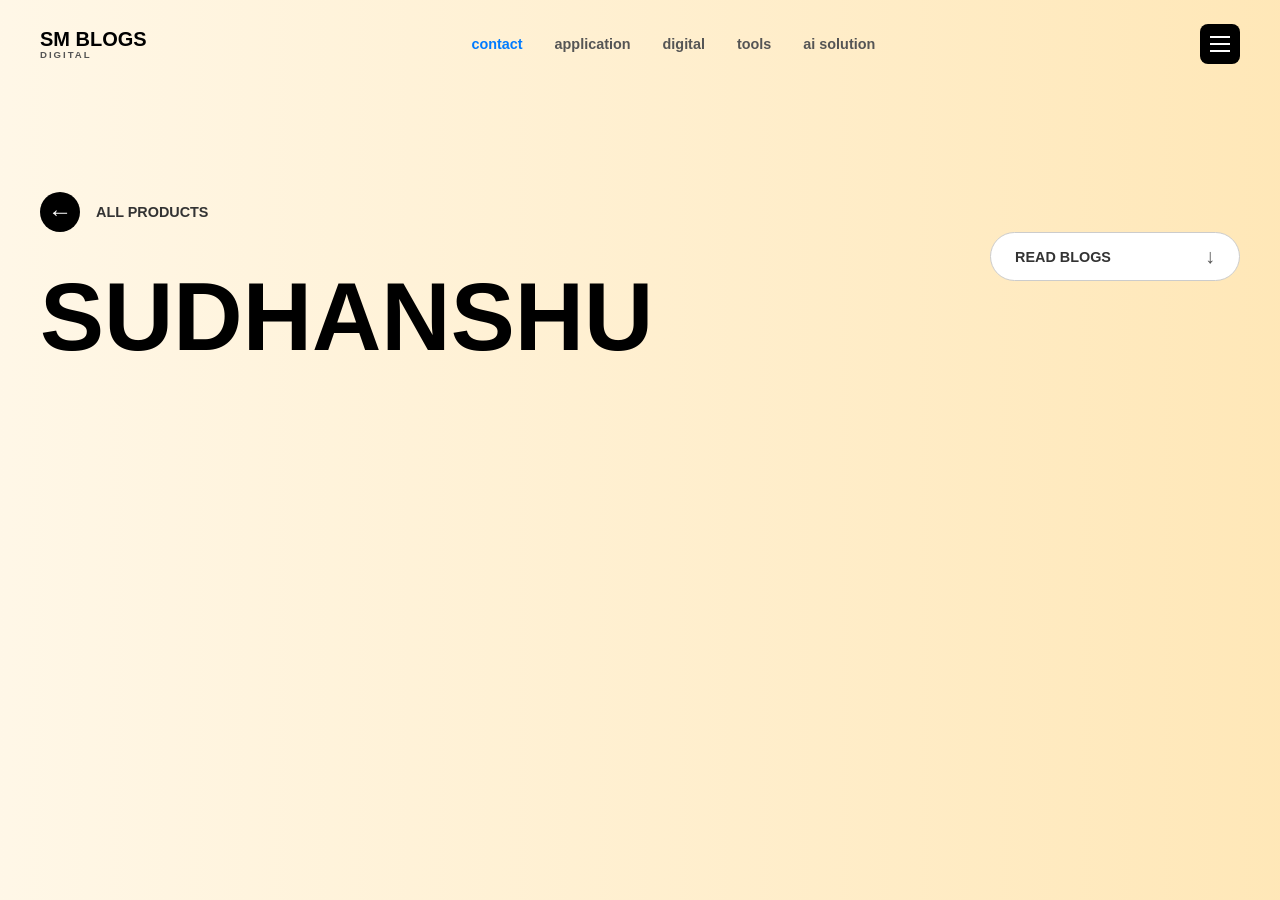
<file: index1.html>
<!DOCTYPE html>
<html lang="en">
<head>
    <meta charset="UTF-8">
    <meta name="viewport" content="width=device-width, initial-scale=1.0">
    <title>Hero & Header Section</title>
    <style>
        /* --- General Setup --- */
        body, html {
            margin: 0;
            padding: 0;
            height: 100%;
            /* Using a common sans-serif stack */
            font-family: -apple-system, BlinkMacSystemFont, "Segoe UI", Roboto, Helvetica, Arial, sans-serif;
            color: #333;
            overflow: hidden; /* Prevents scrollbars from background animation */
        }

        .hero-container {
            position: relative;
            height: 100vh;
            width: 100%;
            display: flex;
            flex-direction: column;
            overflow: hidden; /* Contains the animated bg */
        }

        /* --- Animated Background --- */
        .animated-bg {
            position: absolute;
            top: -50%;
            left: -50%;
            width: 200%;
            height: 200%;
            z-index: -1;
            /* Replicating the blurry gradient from the video */
            background: linear-gradient(
                270deg, 
                #d1e3ff, /* Light Blue */
                #e8d0ff, /* Light Purple */
		#FFD580, /* Light Orange */
                #ffffff  /* White */
            );
            background-size: 400% 400%;
            animation: gradientAnimation 20s ease infinite;
        }

        @keyframes gradientAnimation {
            0% { background-position: 0% 50%; }
            50% { background-position: 100% 50%; }
            100% { background-position: 0% 50%; }
        }

        /* --- Header / Navbar --- */
        .main-header {
            display: flex;
            justify-content: space-between;
            align-items: center;
            padding: 1.5rem 2.5rem;
            width: 100%;
            box-sizing: border-box;
            position: fixed;
            top: 0;
            left: 0;
            z-index: 100;
        }

        .logo {
            line-height: 1.1;
        }

        .logo-main {
            font-size: 1.25rem;
            font-weight: 700;
            color: #000;
        }

        .logo-sub {
            font-size: 0.6rem;
            font-weight: 600;
            letter-spacing: 2px;
            color: #555;
            text-transform: uppercase;
        }

        /* Mobile-first: Hide main nav */
        .main-nav {
            display: none;
        }

        .main-nav a {
            text-decoration: none;
            color: #555;
            margin: 0 1rem;
            font-size: 0.9rem;
            font-weight: 600;
            text-transform: lowercase;
            transition: color 0.3s ease;
        }

        /* Specific hover colors from video */
        .main-nav a.active,
        .main-nav a[data-color="blue"]:hover { 
            color: #007bff; 
        }
        .main-nav a[data-color="red"]:hover { 
            color: #dc3545; 
        }
        .main-nav a[data-color="purple"]:hover { 
            color: #6f42c1; 
        }
        .main-nav a[data-color="green"]:hover { 
            color: #28a745; 
        }
        .main-nav a[data-color="cyan"]:hover { 
            color: #17a2b8; 
        }
        
        .menu-toggle {
            background: #000;
            border: none;
            padding: 0;
            width: 40px;
            height: 40px;
            border-radius: 8px; /* Rounded square */
            cursor: pointer;
            display: flex;
            flex-direction: column;
            justify-content: center;
            align-items: center;
            gap: 5px;
            transition: border-radius 0.3s ease;
        }

        /* Morph to circle on hover */
        .menu-toggle:hover {
            border-radius: 50%;
        }

        .menu-toggle span {
            display: block;
            width: 20px;
            height: 2px;
            background: #fff;
        }

        /* --- Main Hero Content --- */
        .hero-content {
            flex-grow: 1;
            display: flex;
            justify-content: space-between;
            align-items: flex-start; /* Align columns to the top */
            padding: 8rem 2.5rem 2.5rem; /* Account for fixed header */
            width: 100%;
            box-sizing: border-box;
        }

        .content-left {
            /* Takes up available space */
        }

        .back-link {
            display: inline-flex; /* Use inline-flex to fit content */
            align-items: center;
            gap: 1rem;
            text-decoration: none;
            color: #333;
            margin-bottom: 2rem;
        }

        .back-arrow {
            width: 40px;
            height: 40px;
            background: #000;
            color: #fff;
            border-radius: 50%;
            display: flex;
            justify-content: center;
            align-items: center;
            font-size: 1.5rem;
            font-weight: bold;
            line-height: 1;
        }

        .back-link span {
            font-weight: 600;
            font-size: 0.9rem;
            text-transform: uppercase;
        }
        
        .hero-heading {
            font-size: 3.5rem; /* Start smaller for mobile */
            font-weight: 700;
            color: #000;
            margin: 0;
            line-height: 1.1;
            text-transform: uppercase;
        }

        /* Mobile-first: Hide dropdown */
        .content-right {
            display: none;
            margin-top: 2.5rem; /* Align with "ALL PRODUCTS" link */
        }

        .product-dropdown {
            background: #ffffff;
            border: 1px solid #ccc;
            border-radius: 25px; /* Pill shape */
            padding: 0.75rem 1.5rem;
            display: flex;
            justify-content: space-between;
            align-items: center;
            min-width: 200px;
            cursor: pointer;
            transition: box-shadow 0.3s ease, border-color 0.3s ease;
        }

        /* Subtle hover effect from video */
        .product-dropdown:hover {
            border-color: #999;
            box-shadow: 0 4px 12px rgba(0,0,0,0.05);
        }

        .product-dropdown span {
            font-weight: 600;
            font-size: 0.9rem;
            text-transform: uppercase;
        }

        .product-dropdown .down-arrow {
            font-size: 1.25rem;
            color: #555;
            margin-left: 2rem;
        }

        /* --- Responsive Styles (Desktop) --- */
        @media (min-width: 1024px) {
            .main-nav {
                display: flex;
            }
            
            .content-right {
                display: block;
            }

            .hero-content {
                padding-top: 12rem; /* More space on desktop */
            }

            .hero-heading {
                font-size: 6rem; /* Large heading on desktop */
            }
        }
        
        /* --- Responsive Styles (Tablet) --- */
        @media (min-width: 768px) and (max-width: 1023px) {
            /* On tablet, we keep the mobile-first layout 
               (no center nav, no dropdown) */
            .hero-heading {
                font-size: 5rem;
            }
        }
        
        /* --- Responsive Styles (Small Mobile) --- */
        @media (max-width: 480px) {
            .main-header {
                padding: 1rem 1.5rem;
            }
            .hero-content {
                padding: 7rem 1.5rem 1.5rem;
            }
            .hero-heading {
                font-size: 2.8rem;
            }
            .logo-main {
                font-size: 1.1rem;
            }
        }

    </style>
</head>
<body>

    <div class="hero-container">
        <div class="animated-bg"></div>

        <header class="main-header">
            <div class="logo">
                <div class="logo-main">SM BLOGS</div>
                <div class="logo-sub">DiGiTaL</div>
            </div>
            
            <nav class="main-nav">
                <a href="#" class="active" data-color="blue">Contact</a>
                <a href="#" data-color="red">Application</a>
                <a href="#" data-color="purple">digital</a>
                <a href="#" data-color="green">Tools</a>
                <a href="#" data-color="cyan">AI Solution</a>
            </nav>
            
            <button class="menu-toggle" aria-label="Toggle menu">
                <span></span>
                <span></span>
                <span></span>
            </button>
        </header>

        <main class="hero-content">
            <section class="content-left">
                <a href="#" class="back-link">
                    <div class="back-arrow">&larr;</div>
                    <span>ALL PRODUCTS</span>
                </a>
                <h1 class="hero-heading">SUDHANSHU</h1>
            </section>
            
            <aside class="content-right">
                <div class="product-dropdown">
                    <span>READ BLOGS</span>
                    <span class="down-arrow">&darr;</span>
                </div>
            </aside>
        </main>
    </div>
    
    </body>
</html>
</file>
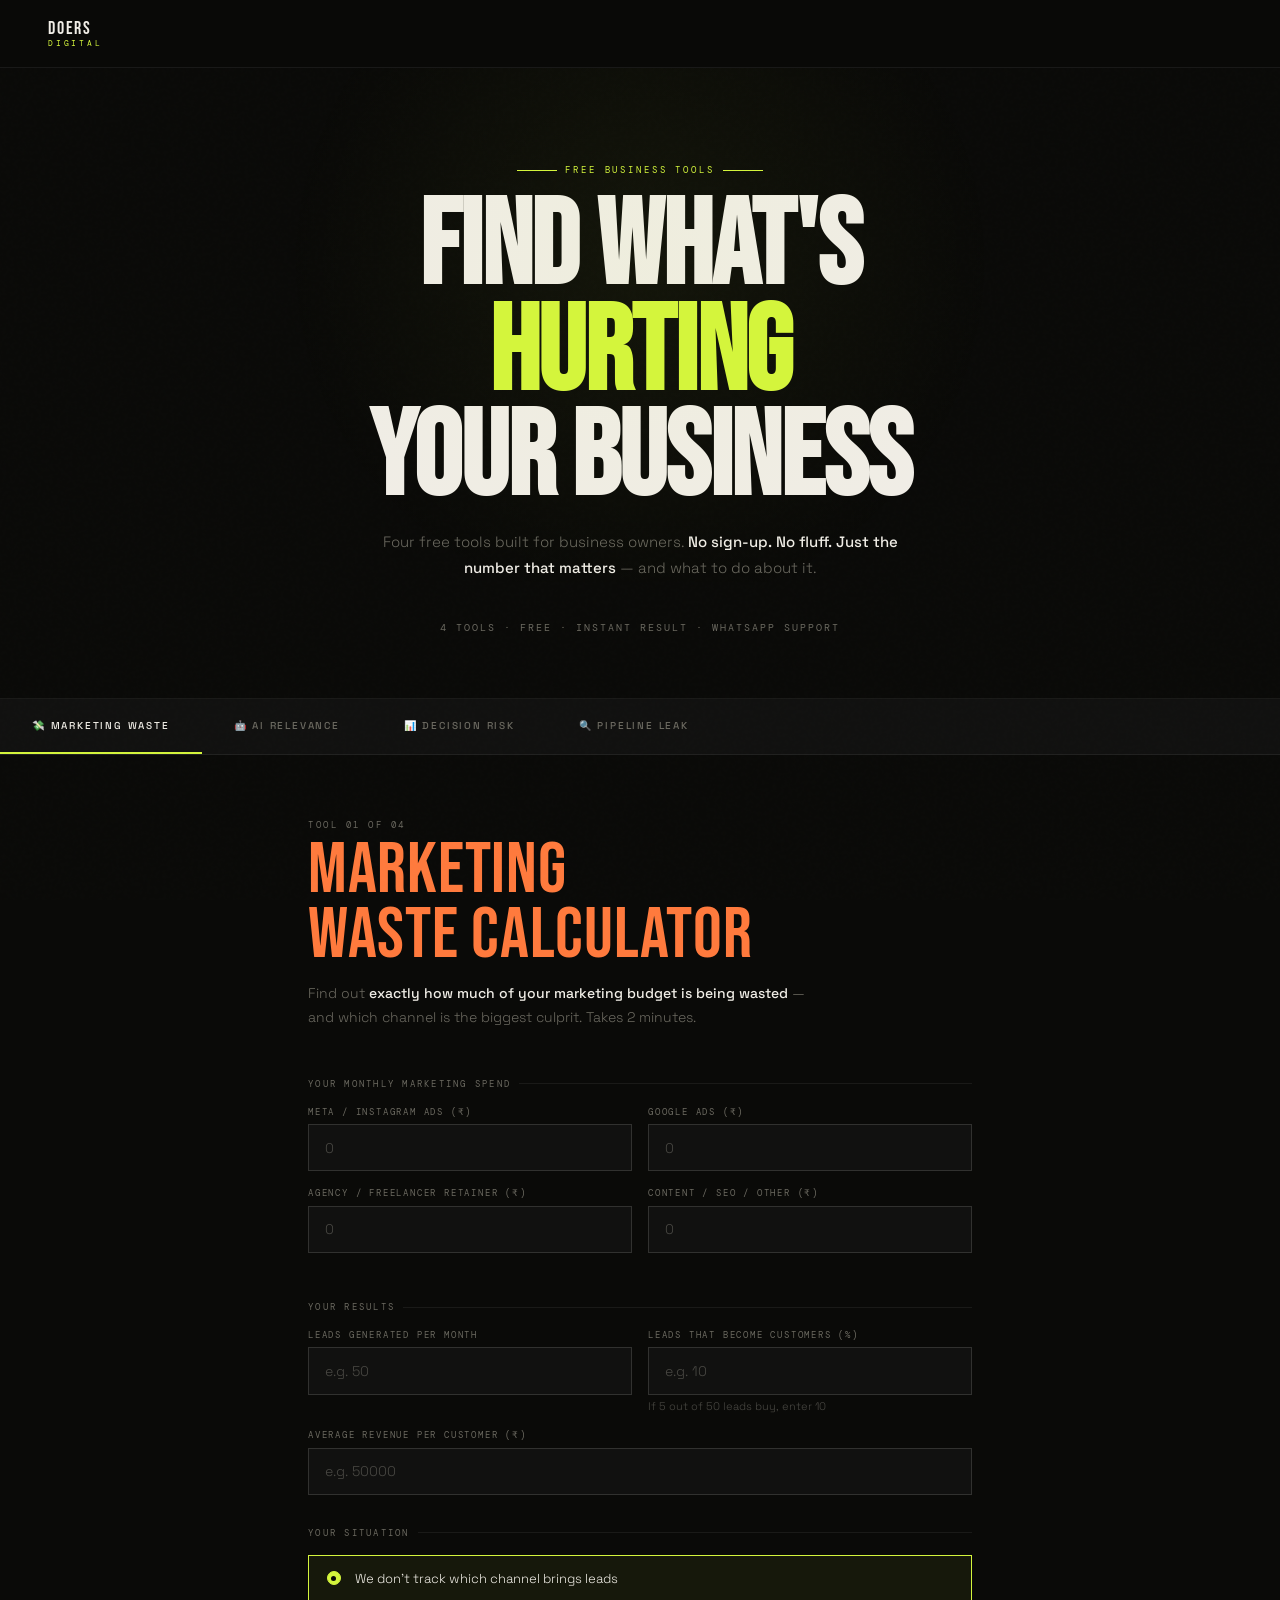
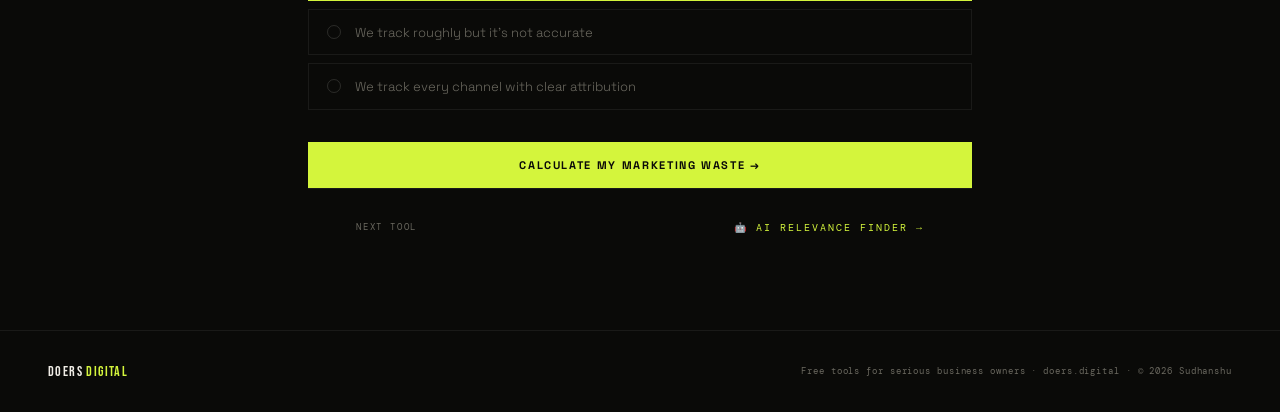
<file: tools.html>
<!DOCTYPE html>
<html lang="en">
<head>
<meta charset="UTF-8">
<meta name="viewport" content="width=device-width, initial-scale=1.0">
<title>Free Business Tools — Doers Digital</title>
<link href="https://fonts.googleapis.com/css2?family=Space+Grotesk:wght@300;400;500;600;700&family=Bebas+Neue&family=DM+Mono:wght@300;400;500&display=swap" rel="stylesheet">
<style>
*,*::before,*::after{box-sizing:border-box;margin:0;padding:0}
:root{
  --bg:#0a0a08;--bg2:#111110;--bg3:#161614;
  --text:#f0ede6;--muted:#6b6960;--muted2:#4a4944;
  --accent:#d4f53c;--orange:#ff7a3d;--cyan:#4dd8e6;--purple:#b97aff;
  --border:rgba(240,237,230,0.07);--border2:rgba(240,237,230,0.14);
  --fd:'Bebas Neue',sans-serif;--fb:'Space Grotesk',sans-serif;--fm:'DM Mono',monospace;
  --wa:#25D366;
}
html{scroll-behavior:smooth}
body{background:var(--bg);color:var(--text);font-family:var(--fb);overflow-x:hidden}
body::before{content:'';position:fixed;inset:0;background-image:url("data:image/svg+xml,%3Csvg viewBox='0 0 256 256' xmlns='http://www.w3.org/2000/svg'%3E%3Cfilter id='n'%3E%3CfeTurbulence type='fractalNoise' baseFrequency='0.9' numOctaves='4' stitchTiles='stitch'/%3E%3C/filter%3E%3Crect width='100%25' height='100%25' filter='url(%23n)' opacity='0.04'/%3E%3C/svg%3E");pointer-events:none;z-index:0;opacity:.35}

/* HEADER */
.hdr{padding:1.25rem 3rem;border-bottom:1px solid var(--border);display:flex;align-items:center;justify-content:space-between;background:rgba(10,10,8,.92);backdrop-filter:blur(16px);position:sticky;top:0;z-index:100}
.hdr-logo{display:flex;flex-direction:column;line-height:1;gap:1px;text-decoration:none}
.hdr-logo .l1{font-family:var(--fd);font-size:18px;letter-spacing:.1em;color:var(--text)}
.hdr-logo .l2{font-family:var(--fm);font-size:8px;letter-spacing:.35em;color:var(--accent);text-transform:uppercase}
.hdr-wa{display:inline-flex;align-items:center;gap:.5rem;background:var(--wa);color:#fff;font-size:10px;font-weight:700;letter-spacing:.12em;text-transform:uppercase;padding:.5rem 1rem;text-decoration:none;font-family:var(--fb);transition:opacity .2s}
.hdr-wa:hover{opacity:.9}

/* HERO */
.hero{padding:6rem 3rem 4rem;border-bottom:1px solid var(--border);position:relative;overflow:hidden;text-align:center}
.hero-glow{position:absolute;top:-20%;left:50%;transform:translateX(-50%);width:70vw;height:50vw;background:radial-gradient(circle,rgba(212,245,60,.05) 0%,transparent 65%);pointer-events:none}
.hero-tag{font-family:var(--fm);font-size:9px;letter-spacing:.32em;text-transform:uppercase;color:var(--accent);margin-bottom:1.25rem;display:flex;align-items:center;justify-content:center;gap:.5rem}
.hero-tag::before,.hero-tag::after{content:'';flex:1;max-width:40px;height:1px;background:var(--accent)}
.hero-h{font-family:var(--fd);font-size:clamp(52px,10vw,120px);line-height:.88;letter-spacing:-.01em;margin-bottom:1rem}
.hero-h em{color:var(--accent);font-style:normal}
.hero-sub{font-size:15px;line-height:1.75;color:var(--muted);font-weight:300;max-width:520px;margin:0 auto 2.5rem}
.hero-sub strong{color:var(--text);font-weight:500}
.hero-tools-count{font-family:var(--fm);font-size:10px;letter-spacing:.2em;text-transform:uppercase;color:var(--muted)}

/* TOOLS NAV */
.tools-nav{display:flex;gap:0;border-bottom:1px solid var(--border);overflow-x:auto;scrollbar-width:none;background:var(--bg2)}
.tools-nav::-webkit-scrollbar{display:none}
.tool-tab{padding:1.25rem 2rem;font-family:var(--fm);font-size:10px;letter-spacing:.18em;text-transform:uppercase;color:var(--muted);cursor:pointer;border-bottom:2px solid transparent;transition:all .2s;white-space:nowrap;background:none;border-top:none;border-left:none;border-right:none;font-family:var(--fb);font-weight:500}
.tool-tab:hover{color:var(--text)}
.tool-tab.active{color:var(--text);border-bottom-color:var(--accent)}

/* TOOL PANELS */
.tool-panel{display:none;padding:4rem 3rem;max-width:760px;margin:0 auto;animation:panelIn .4s ease}
.tool-panel.active{display:block}
@keyframes panelIn{from{opacity:0;transform:translateY(12px)}to{opacity:1;transform:translateY(0)}}

/* TOOL HEADER */
.tool-hdr{margin-bottom:3rem}
.tool-num{font-family:var(--fm);font-size:9px;letter-spacing:.28em;text-transform:uppercase;color:var(--muted);margin-bottom:.5rem}
.tool-name{font-family:var(--fd);font-size:clamp(36px,6vw,72px);line-height:.9;letter-spacing:.01em;margin-bottom:.75rem}
.tool-desc{font-size:14px;line-height:1.75;color:var(--muted);font-weight:300;max-width:520px}
.tool-desc strong{color:var(--text);font-weight:500}

/* FORM ELEMENTS */
.form-section{margin-bottom:2rem}
.form-section-label{font-family:var(--fm);font-size:9px;letter-spacing:.25em;text-transform:uppercase;color:var(--muted);margin-bottom:1rem;display:flex;align-items:center;gap:.5rem}
.form-section-label::after{content:'';flex:1;height:1px;background:var(--border)}
.field{margin-bottom:1rem}
.field label{font-family:var(--fm);font-size:9px;letter-spacing:.2em;text-transform:uppercase;color:var(--muted);display:block;margin-bottom:.4rem}
.field input,.field select{width:100%;background:var(--bg2);border:1px solid var(--border2);color:var(--text);font-family:var(--fb);font-size:14px;font-weight:300;padding:.85rem 1rem;outline:none;transition:border-color .2s;-webkit-appearance:none}
.field input:focus,.field select:focus{border-color:var(--accent)}
.field input::placeholder{color:var(--muted2)}
.field-row{display:grid;grid-template-columns:1fr 1fr;gap:1rem}
.field-hint{font-size:11px;color:var(--muted2);margin-top:.3rem;font-weight:300}

/* RADIO OPTIONS */
.radio-opts{display:flex;flex-direction:column;gap:.5rem}
.radio-opt{display:flex;align-items:center;gap:.9rem;padding:.85rem 1.1rem;border:1px solid var(--border);cursor:pointer;transition:all .2s;user-select:none}
.radio-opt:hover{border-color:var(--border2);background:rgba(240,237,230,.03)}
.radio-opt.sel{border-color:var(--accent);background:rgba(212,245,60,.06)}
.radio-dot{width:14px;height:14px;border-radius:50%;border:1px solid var(--border2);flex-shrink:0;display:flex;align-items:center;justify-content:center;transition:all .2s}
.radio-opt.sel .radio-dot{border-color:var(--accent);background:var(--accent)}
.radio-opt.sel .radio-dot::after{content:'';width:5px;height:5px;border-radius:50%;background:var(--bg)}
.radio-opt-txt{font-size:13px;color:var(--muted);font-weight:300;transition:color .2s}
.radio-opt.sel .radio-opt-txt{color:var(--text)}

/* CALC BUTTON */
.calc-btn{display:flex;align-items:center;justify-content:center;gap:.6rem;background:var(--accent);color:var(--bg);font-size:11px;font-weight:700;letter-spacing:.15em;text-transform:uppercase;padding:1rem;border:none;cursor:pointer;font-family:var(--fb);transition:background .2s,transform .15s;width:100%;margin-top:.5rem}
.calc-btn:hover{background:#bfdf2b;transform:translateY(-1px)}
.reset-btn{display:flex;align-items:center;justify-content:center;gap:.5rem;background:none;border:1px solid var(--border2);color:var(--muted);font-size:10px;font-weight:600;letter-spacing:.18em;text-transform:uppercase;padding:.7rem;cursor:pointer;font-family:var(--fb);transition:all .2s;width:100%;margin-top:.75rem}
.reset-btn:hover{border-color:var(--text);color:var(--text)}

/* RESULTS */
.result-block{display:none;animation:panelIn .4s ease;margin-top:2rem}
.result-block.show{display:block}

/* BIG NUMBER */
.big-result{padding:2.5rem;border:1px solid var(--border);background:var(--bg2);text-align:center;margin-bottom:1px;position:relative;overflow:hidden}
.big-result-glow{position:absolute;inset:0;pointer-events:none}
.big-result-label{font-family:var(--fm);font-size:9px;letter-spacing:.28em;text-transform:uppercase;color:var(--muted);margin-bottom:.75rem}
.big-result-num{font-family:var(--fd);font-size:clamp(52px,10vw,96px);line-height:.9;letter-spacing:-.02em;margin-bottom:.5rem}
.big-result-sub{font-size:14px;color:var(--muted);font-weight:300;line-height:1.6;max-width:380px;margin:0 auto}
.big-result-sub strong{color:var(--text);font-weight:500}

/* BREAKDOWN */
.breakdown{display:flex;flex-direction:column;gap:1px;background:var(--border);margin-bottom:1px}
.bk-row{display:flex;align-items:center;justify-content:space-between;padding:1rem 1.5rem;background:var(--bg2);gap:1rem}
.bk-label{font-size:13px;color:var(--muted);font-weight:300}
.bk-val{font-family:var(--fd);font-size:22px;letter-spacing:.01em}
.bk-status{font-family:var(--fm);font-size:9px;letter-spacing:.15em;text-transform:uppercase;padding:.2rem .6rem;border:1px solid}

/* INSIGHT BOX */
.insight{padding:1.5rem;border-left:2px solid;margin-bottom:1px}
.insight-tag{font-family:var(--fm);font-size:9px;letter-spacing:.22em;text-transform:uppercase;margin-bottom:.5rem}
.insight-txt{font-size:13px;line-height:1.7;color:var(--muted);font-weight:300}
.insight-txt strong{color:var(--text);font-weight:500}

/* WHATSAPP CTA */
.wa-cta{padding:2rem;background:rgba(37,211,102,.08);border:1px solid rgba(37,211,102,.2);text-align:center;margin-bottom:0}
.wa-cta-tag{font-family:var(--fm);font-size:9px;letter-spacing:.25em;text-transform:uppercase;color:var(--wa);margin-bottom:.75rem}
.wa-cta-h{font-family:var(--fd);font-size:32px;letter-spacing:.02em;margin-bottom:.5rem}
.wa-cta-sub{font-size:13px;color:var(--muted);font-weight:300;line-height:1.6;margin-bottom:1.5rem;max-width:360px;margin-left:auto;margin-right:auto}
.wa-btn{display:inline-flex;align-items:center;gap:.75rem;background:var(--wa);color:#fff;font-size:12px;font-weight:700;letter-spacing:.12em;text-transform:uppercase;padding:.9rem 2rem;text-decoration:none;font-family:var(--fb);transition:opacity .2s,transform .15s;border:none;cursor:pointer}
.wa-btn:hover{opacity:.92;transform:translate(-1px,-1px)}
.wa-icon{font-size:18px}

/* TOOL FOOTER NAV */
.tool-footer-nav{display:flex;align-items:center;justify-content:space-between;padding:2rem 3rem;border-top:1px solid var(--border);max-width:760px;margin:0 auto;flex-wrap:wrap;gap:1rem}
.tfn-label{font-family:var(--fm);font-size:9px;letter-spacing:.2em;text-transform:uppercase;color:var(--muted)}
.tfn-next{display:inline-flex;align-items:center;gap:.5rem;color:var(--accent);font-family:var(--fm);font-size:10px;letter-spacing:.2em;text-transform:uppercase;cursor:pointer;background:none;border:none;transition:gap .2s}
.tfn-next:hover{gap:.75rem}

/* PAGE FOOTER */
footer{padding:2rem 3rem;border-top:1px solid var(--border);display:flex;align-items:center;justify-content:space-between;flex-wrap:wrap;gap:1rem}
.fl{font-family:var(--fd);font-size:14px;letter-spacing:.1em}
.fc{font-family:var(--fm);font-size:9px;color:var(--muted);letter-spacing:.1em}

.est-note{font-family:var(--fm);font-size:9px;letter-spacing:.12em;color:var(--muted2);margin-top:1.25rem;line-height:1.6}

/* MOBILE */
@media(max-width:768px){
  .hdr{padding:1rem 1.5rem}
  .hero{padding:4rem 1.5rem 3rem}
  .tool-panel{padding:3rem 1.5rem}
  .tool-footer-nav{padding:1.5rem}
  footer{padding:1.5rem;flex-direction:column;align-items:flex-start}
  .field-row{grid-template-columns:1fr}
}
@media(max-width:480px){
  .hero,.tool-panel{padding-left:1.25rem;padding-right:1.25rem}
  .tool-tab{padding:1rem 1.25rem;font-size:9px}
  .big-result{padding:2rem 1.25rem}
}
</style>
</head>
<body>

<!-- HEADER -->
<header class="hdr">
  <a href="https://doers.digital" class="hdr-logo"><span class="l1">Doers</span><span class="l2">DiGiTaL</span></a>
  <a href="#" class="hdr-wa" id="hdrWa" target="_blank" style="display:none">
    <span>💬</span> Chat on WhatsApp
  </a>
</header>

<!-- HERO -->
<div class="hero">
  <div class="hero-glow"></div>
  <div class="hero-tag">Free Business Tools</div>
  <h1 class="hero-h">Find What's<br><em>Hurting</em><br>Your Business</h1>
  <p class="hero-sub">Four free tools built for business owners. <strong>No sign-up. No fluff. Just the number that matters</strong> — and what to do about it.</p>
  <div class="hero-tools-count">4 Tools · Free · Instant Result · WhatsApp Support</div>
</div>

<!-- TOOLS NAV -->
<div class="tools-nav">
  <button class="tool-tab active" onclick="switchTool(0)">💸 Marketing Waste</button>
  <button class="tool-tab" onclick="switchTool(1)">🤖 AI Relevance</button>
  <button class="tool-tab" onclick="switchTool(2)">📊 Decision Risk</button>
  <button class="tool-tab" onclick="switchTool(3)">🔍 Pipeline Leak</button>
</div>

<!-- ═══════════════════════════════════
     TOOL 1: MARKETING WASTE CALCULATOR
═══════════════════════════════════ -->
<div class="tool-panel active" id="tool-0">
  <div class="tool-hdr">
    <div class="tool-num">Tool 01 of 04</div>
    <div class="tool-name" style="color:var(--orange)">Marketing<br>Waste Calculator</div>
    <p class="tool-desc">Find out <strong>exactly how much of your marketing budget is being wasted</strong> — and which channel is the biggest culprit. Takes 2 minutes.</p>
  </div>

  <div id="t1-form">
    <div class="form-section">
      <div class="form-section-label">Your Monthly Marketing Spend</div>
      <div class="field-row">
        <div class="field">
          <label>Meta / Instagram Ads (₹)</label>
          <input type="number" id="t1-meta" placeholder="0" min="0">
        </div>
        <div class="field">
          <label>Google Ads (₹)</label>
          <input type="number" id="t1-google" placeholder="0" min="0">
        </div>
      </div>
      <div class="field-row">
        <div class="field">
          <label>Agency / Freelancer Retainer (₹)</label>
          <input type="number" id="t1-agency" placeholder="0" min="0">
        </div>
        <div class="field">
          <label>Content / SEO / Other (₹)</label>
          <input type="number" id="t1-other" placeholder="0" min="0">
        </div>
      </div>
    </div>

    <div class="form-section">
      <div class="form-section-label">Your Results</div>
      <div class="field-row">
        <div class="field">
          <label>Leads Generated per Month</label>
          <input type="number" id="t1-leads" placeholder="e.g. 50" min="0">
        </div>
        <div class="field">
          <label>Leads That Become Customers (%)</label>
          <input type="number" id="t1-conv" placeholder="e.g. 10" min="0" max="100">
          <div class="field-hint">If 5 out of 50 leads buy, enter 10</div>
        </div>
      </div>
      <div class="field">
        <label>Average Revenue per Customer (₹)</label>
        <input type="number" id="t1-rev" placeholder="e.g. 50000" min="0">
      </div>
    </div>

    <div class="form-section">
      <div class="form-section-label">Your Situation</div>
      <div class="radio-opts">
        <div class="radio-opt sel" data-group="t1-track" data-val="none" onclick="selectRadio(this)">
          <div class="radio-dot"></div>
          <div class="radio-opt-txt">We don't track which channel brings leads</div>
        </div>
        <div class="radio-opt" data-group="t1-track" data-val="partial" onclick="selectRadio(this)">
          <div class="radio-dot"></div>
          <div class="radio-opt-txt">We track roughly but it's not accurate</div>
        </div>
        <div class="radio-opt" data-group="t1-track" data-val="full" onclick="selectRadio(this)">
          <div class="radio-dot"></div>
          <div class="radio-opt-txt">We track every channel with clear attribution</div>
        </div>
      </div>
    </div>

    <button class="calc-btn" onclick="calcWaste()">Calculate My Marketing Waste →</button>
  </div>

  <div class="result-block" id="t1-result">
    <div class="big-result">
      <div class="big-result-glow" id="t1-glow"></div>
      <div class="big-result-label">Estimated Monthly Waste</div>
      <div class="big-result-num" id="t1-waste-num" style="color:var(--orange)">₹0</div>
      <div class="big-result-sub" id="t1-waste-sub"></div>
    </div>
    <div class="breakdown" id="t1-breakdown"></div>
    <div class="insight" id="t1-insight" style="border-color:var(--orange)">
      <div class="insight-tag" style="color:var(--orange)">The Real Problem</div>
      <div class="insight-txt" id="t1-insight-txt"></div>
    </div>
    <div class="wa-cta">
      <div class="wa-cta-tag">Get a Fix — Not Just a Number</div>
      <div class="wa-cta-h">Talk to Sudhanshu</div>
      <div class="wa-cta-sub">Share your result and get a direct, honest take on where to cut and where to double down.</div>
      <a class="wa-btn" id="t1-wa-btn" href="#" target="_blank"><span class="wa-icon">💬</span> WhatsApp My Result</a>
    </div>
    <button class="reset-btn" onclick="resetTool('t1')">← Recalculate</button>
  </div>

  <div class="tool-footer-nav">
    <span class="tfn-label">Next Tool</span>
    <button class="tfn-next" onclick="switchTool(1)">🤖 AI Relevance Finder →</button>
  </div>
</div>

<!-- ═══════════════════════════════════
     TOOL 2: AI RELEVANCE FINDER
═══════════════════════════════════ -->
<div class="tool-panel" id="tool-1">
  <div class="tool-hdr">
    <div class="tool-num">Tool 02 of 04</div>
    <div class="tool-name" style="color:var(--cyan)">AI Relevance<br>Finder</div>
    <p class="tool-desc"><strong>Everyone's talking about AI. Not all of it applies to your business.</strong> Answer 5 questions — find out exactly which AI applications are relevant for you right now, and what they'd save you.</p>
  </div>

  <div id="t2-form">
    <div class="form-section">
      <div class="form-section-label">Your Business</div>
      <div class="field">
        <label>Industry / Type of Business</label>
        <select id="t2-industry">
          <option value="" disabled selected>Select your industry</option>
          <option value="retail">Retail / E-commerce</option>
          <option value="services">Professional Services (Consulting, Legal, Finance)</option>
          <option value="manufacturing">Manufacturing / Trading</option>
          <option value="food">Food & Beverage / Restaurant</option>
          <option value="real-estate">Real Estate / Construction</option>
          <option value="healthcare">Healthcare / Wellness</option>
          <option value="education">Education / Training</option>
          <option value="tech">Tech / SaaS / Digital</option>
          <option value="other">Other</option>
        </select>
      </div>
      <div class="field">
        <label>Team Size</label>
        <select id="t2-size">
          <option value="" disabled selected>Select team size</option>
          <option value="small">5–20 people</option>
          <option value="mid">20–100 people</option>
          <option value="large">100–500 people</option>
        </select>
      </div>
    </div>

    <div class="form-section">
      <div class="form-section-label">Where Your Team Spends Most Time</div>
      <div class="radio-opts" id="t2-time">
        <div class="radio-opt sel" data-group="t2-time" data-val="customer" onclick="selectRadio(this)"><div class="radio-dot"></div><div class="radio-opt-txt">Customer communication & follow-up</div></div>
        <div class="radio-opt" data-group="t2-time" data-val="content" onclick="selectRadio(this)"><div class="radio-dot"></div><div class="radio-opt-txt">Creating content, proposals, or reports</div></div>
        <div class="radio-opt" data-group="t2-time" data-val="data" onclick="selectRadio(this)"><div class="radio-dot"></div><div class="radio-opt-txt">Data entry, reporting, and admin</div></div>
        <div class="radio-opt" data-group="t2-time" data-val="ops" onclick="selectRadio(this)"><div class="radio-dot"></div><div class="radio-opt-txt">Operations and logistics coordination</div></div>
      </div>
    </div>

    <div class="form-section">
      <div class="form-section-label">Your Biggest Frustration Right Now</div>
      <div class="radio-opts" id="t2-pain">
        <div class="radio-opt sel" data-group="t2-pain" data-val="speed" onclick="selectRadio(this)"><div class="radio-dot"></div><div class="radio-opt-txt">Things take too long — we move slowly</div></div>
        <div class="radio-opt" data-group="t2-pain" data-val="cost" onclick="selectRadio(this)"><div class="radio-dot"></div><div class="radio-opt-txt">Costs are too high for the output we get</div></div>
        <div class="radio-opt" data-group="t2-pain" data-val="quality" onclick="selectRadio(this)"><div class="radio-dot"></div><div class="radio-opt-txt">Output quality is inconsistent</div></div>
        <div class="radio-opt" data-group="t2-pain" data-val="scale" onclick="selectRadio(this)"><div class="radio-dot"></div><div class="radio-opt-txt">Can't scale without hiring more people</div></div>
      </div>
    </div>

    <button class="calc-btn" onclick="calcAI()">Find My AI Opportunities →</button>
  </div>

  <div class="result-block" id="t2-result">
    <div class="big-result">
      <div class="big-result-label">Recoverable Time (Estimate)</div>
      <div class="big-result-num" id="t2-score-num" style="color:var(--cyan)">0/10</div>
      <div class="big-result-sub" id="t2-score-sub"></div>
    </div>
    <div class="breakdown" id="t2-breakdown"></div>
    <div class="insight" id="t2-insight" style="border-color:var(--cyan)">
      <div class="insight-tag" style="color:var(--cyan)">Where to Start</div>
      <div class="insight-txt" id="t2-insight-txt"></div>
    </div>
    <div class="wa-cta">
      <div class="wa-cta-tag">Cut Through the AI Hype</div>
      <div class="wa-cta-h">Talk to Sudhanshu</div>
      <div class="wa-cta-sub">Get a clear, no-jargon answer on which AI tools are actually worth your time and money.</div>
      <a class="wa-btn" id="t2-wa-btn" href="#" target="_blank"><span class="wa-icon">💬</span> WhatsApp My Result</a>
    </div>
    <button class="reset-btn" onclick="resetTool('t2')">← Try Again</button>
  </div>

  <div class="tool-footer-nav">
    <span class="tfn-label">Next Tool</span>
    <button class="tfn-next" onclick="switchTool(2)">📊 Decision Risk Scorer →</button>
  </div>
</div>

<!-- ═══════════════════════════════════
     TOOL 3: DECISION RISK SCORER
═══════════════════════════════════ -->
<div class="tool-panel" id="tool-2">
  <div class="tool-hdr">
    <div class="tool-num">Tool 03 of 04</div>
    <div class="tool-name" style="color:var(--purple)">Decision<br>Risk Scorer</div>
    <p class="tool-desc">About to make a big business move — new market, new channel, new hire, new product? <strong>Score the risk before you commit the capital.</strong></p>
  </div>

  <div id="t3-form">
    <div class="form-section">
      <div class="form-section-label">The Decision</div>
      <div class="field">
        <label>What Type of Decision Is This?</label>
        <select id="t3-type">
          <option value="" disabled selected>Select decision type</option>
          <option value="expansion">Geographic expansion / new city or market</option>
          <option value="channel">New sales or marketing channel</option>
          <option value="product">New product or service line</option>
          <option value="hire">Key hire or team expansion</option>
          <option value="tech">Major tech or tool investment</option>
          <option value="partner">Partnership or acquisition</option>
        </select>
      </div>
      <div class="field">
        <label>Capital at Risk (₹)</label>
        <input type="number" id="t3-capital" placeholder="Total investment if you proceed" min="0">
      </div>
    </div>

    <div class="form-section">
      <div class="form-section-label">Rate Your Confidence (1 = Not Sure, 5 = Very Sure)</div>

      <div class="field">
        <label>We have validated demand for this move</label>
        <select id="t3-demand">
          <option value="1">1 — We're assuming there's demand</option>
          <option value="2">2 — We've heard interest but haven't tested</option>
          <option value="3">3 — Some early signals or small tests</option>
          <option value="4">4 — Clear demand signals from target market</option>
          <option value="5">5 — Proven demand with paying customers</option>
        </select>
      </div>
      <div class="field">
        <label>We understand the competitive landscape</label>
        <select id="t3-competition">
          <option value="1">1 — We haven't researched competitors</option>
          <option value="2">2 — We know who the big players are</option>
          <option value="3">3 — We've mapped out the main players</option>
          <option value="4">4 — We have a clear competitive advantage</option>
          <option value="5">5 — We know exactly how we win against each competitor</option>
        </select>
      </div>
      <div class="field">
        <label>We have the internal capacity to execute this</label>
        <select id="t3-capacity">
          <option value="1">1 — We're already stretched thin</option>
          <option value="2">2 — It'll be tight but we think we can manage</option>
          <option value="3">3 — We'd need to hire or reorganise slightly</option>
          <option value="4">4 — We have the team, need some upskilling</option>
          <option value="5">5 — We're fully ready to execute immediately</option>
        </select>
      </div>
      <div class="field">
        <label>We have a clear fallback if this doesn't work</label>
        <select id="t3-fallback">
          <option value="1">1 — No plan B — this has to work</option>
          <option value="2">2 — Vague fallback — no specifics</option>
          <option value="3">3 — Some fallback options identified</option>
          <option value="4">4 — Clear exit criteria defined</option>
          <option value="5">5 — Full risk mitigation plan with clear triggers</option>
        </select>
      </div>
    </div>

    <button class="calc-btn" onclick="calcRisk()">Score My Decision Risk →</button>
  </div>

  <div class="result-block" id="t3-result">
    <div class="big-result">
      <div class="big-result-label">Decision Risk Score</div>
      <div class="big-result-num" id="t3-risk-num" style="color:var(--purple)">0/100</div>
      <div class="big-result-sub" id="t3-risk-sub"></div>
    </div>
    <div class="breakdown" id="t3-breakdown"></div>
    <div class="insight" id="t3-insight" style="border-color:var(--purple)">
      <div class="insight-tag" style="color:var(--purple)">Before You Commit</div>
      <div class="insight-txt" id="t3-insight-txt"></div>
    </div>
    <div class="wa-cta">
      <div class="wa-cta-tag">Pressure-Test Your Decision</div>
      <div class="wa-cta-h">Talk to Sudhanshu</div>
      <div class="wa-cta-sub">Get a second opinion before committing capital. Bring your decision — leave with clarity.</div>
      <a class="wa-btn" id="t3-wa-btn" href="#" target="_blank"><span class="wa-icon">💬</span> WhatsApp My Result</a>
    </div>
    <button class="reset-btn" onclick="resetTool('t3')">← Score Another Decision</button>
  </div>

  <div class="tool-footer-nav">
    <span class="tfn-label">Next Tool</span>
    <button class="tfn-next" onclick="switchTool(3)">🔍 Pipeline Leak Finder →</button>
  </div>
</div>

<!-- ═══════════════════════════════════
     TOOL 4: PIPELINE LEAK FINDER
═══════════════════════════════════ -->
<div class="tool-panel" id="tool-3">
  <div class="tool-hdr">
    <div class="tool-num">Tool 04 of 04</div>
    <div class="tool-name" style="color:var(--accent)">Pipeline<br>Leak Finder</div>
    <p class="tool-desc">Leads come in. Most don't convert. <strong>Find exactly where your pipeline is leaking</strong> — and how much revenue it's costing you every month.</p>
  </div>

  <div id="t4-form">
    <div class="form-section">
      <div class="form-section-label">Your Pipeline Numbers (Monthly)</div>
      <div class="field-row">
        <div class="field">
          <label>Total Leads / Enquiries</label>
          <input type="number" id="t4-leads" placeholder="e.g. 100" min="0">
        </div>
        <div class="field">
          <label>Leads That Get a Follow-Up</label>
          <input type="number" id="t4-followup" placeholder="e.g. 70" min="0">
        </div>
      </div>
      <div class="field-row">
        <div class="field">
          <label>Leads That Get a Proposal / Quote</label>
          <input type="number" id="t4-proposal" placeholder="e.g. 30" min="0">
        </div>
        <div class="field">
          <label>Leads That Actually Close</label>
          <input type="number" id="t4-closed" placeholder="e.g. 8" min="0">
        </div>
      </div>
      <div class="field">
        <label>Average Deal Value (₹)</label>
        <input type="number" id="t4-deal" placeholder="e.g. 75000" min="0">
      </div>
    </div>

    <div class="form-section">
      <div class="form-section-label">Your Follow-Up Process</div>
      <div class="radio-opts">
        <div class="radio-opt sel" data-group="t4-process" data-val="none" onclick="selectRadio(this)"><div class="radio-dot"></div><div class="radio-opt-txt">No formal process — we follow up when we remember</div></div>
        <div class="radio-opt" data-group="t4-process" data-val="manual" onclick="selectRadio(this)"><div class="radio-dot"></div><div class="radio-opt-txt">Manual follow-up — tracked in a spreadsheet or notes</div></div>
        <div class="radio-opt" data-group="t4-process" data-val="crm" onclick="selectRadio(this)"><div class="radio-dot"></div><div class="radio-opt-txt">CRM with reminders — mostly followed</div></div>
        <div class="radio-opt" data-group="t4-process" data-val="auto" onclick="selectRadio(this)"><div class="radio-dot"></div><div class="radio-opt-txt">Automated sequences — no lead falls through</div></div>
      </div>
    </div>

    <button class="calc-btn" onclick="calcPipeline()">Find My Pipeline Leak →</button>
  </div>

  <div class="result-block" id="t4-result">
    <div class="big-result">
      <div class="big-result-label">Recoverable Revenue (Estimate)</div>
      <div class="big-result-num" id="t4-leak-num" style="color:var(--accent)">₹0</div>
      <div class="big-result-sub" id="t4-leak-sub"></div>
    </div>
    <div class="breakdown" id="t4-breakdown"></div>
    <div class="insight" id="t4-insight" style="border-color:var(--accent)">
      <div class="insight-tag" style="color:var(--accent)">Biggest Leak Point</div>
      <div class="insight-txt" id="t4-insight-txt"></div>
    </div>
    <div class="wa-cta">
      <div class="wa-cta-tag">Plug the Leak</div>
      <div class="wa-cta-h">Talk to Sudhanshu</div>
      <div class="wa-cta-sub">Find out exactly what's happening at each stage and how to fix it — in one straight conversation.</div>
      <a class="wa-btn" id="t4-wa-btn" href="#" target="_blank"><span class="wa-icon">💬</span> WhatsApp My Result</a>
    </div>
    <button class="reset-btn" onclick="resetTool('t4')">← Recalculate</button>
  </div>

  <div class="tool-footer-nav">
    <span class="tfn-label">Start Over</span>
    <button class="tfn-next" onclick="switchTool(0)">💸 Marketing Waste Calculator →</button>
  </div>
</div>

<!-- FOOTER -->
<footer>
  <span class="fl">Doers <span style="color:var(--accent)">DiGiTaL</span></span>
  <span class="fc">Free tools for serious business owners · doers.digital · © 2026 Sudhanshu</span>
</footer>

<script>
const WA_NUMBER = '';   // country code + number, no '+', e.g. '919876543210'
const CONTACT_EMAIL = 'hello@doers.digital';

// ── TAB SWITCHING ──
function switchTool(idx){
  document.querySelectorAll('.tool-panel').forEach((p,i)=>{
    p.classList.toggle('active', i===idx);
  });
  document.querySelectorAll('.tool-tab').forEach((t,i)=>{
    t.classList.toggle('active', i===idx);
  });
  window.scrollTo({top:document.querySelector('.tools-nav').offsetTop-70,behavior:'smooth'});
}

// ── RADIO SELECT ──
function selectRadio(el){
  const group = el.dataset.group;
  document.querySelectorAll(`[data-group="${group}"]`).forEach(o=>o.classList.remove('sel'));
  el.classList.add('sel');
}

function getRadioVal(group){
  const sel = document.querySelector(`[data-group="${group}"].sel`);
  return sel ? sel.dataset.val : null;
}

// ── FORMAT ──
function fmtINR(n){
  if(n>=10000000) return '₹'+(n/10000000).toFixed(1)+'Cr';
  if(n>=100000) return '₹'+(n/100000).toFixed(1)+'L';
  if(n>=1000) return '₹'+(n/1000).toFixed(0)+'K';
  return '₹'+Math.round(n).toLocaleString('en-IN');
}

function waLink(num, msg){
  if(WA_NUMBER) return `https://wa.me/${WA_NUMBER}?text=${encodeURIComponent(msg)}`;
  return `mailto:${CONTACT_EMAIL}?subject=${encodeURIComponent('Result from doers.digital tools')}&body=${encodeURIComponent(msg)}`;
}

// ── SHOW / HIDE ──
function showResult(id){
  document.getElementById(id+'-result').classList.add('show');
  document.getElementById(id+'-form').style.display='none';
  const br=document.querySelector('#'+id+'-result .big-result');
  if(br && !br.querySelector('.est-note')) br.insertAdjacentHTML('beforeend','<div class="est-note">An estimate based on simple assumptions and what you entered. A starting point, not an audit.</div>');
}
function resetTool(id){ document.getElementById(id+'-result').classList.remove('show'); document.getElementById(id+'-form').style.display='block'; window.scrollTo({top:0,behavior:'smooth'}); }

// ══════════════════════════════
// TOOL 1: MARKETING WASTE
// ══════════════════════════════
function calcWaste(){
  const meta = parseFloat(document.getElementById('t1-meta').value)||0;
  const google = parseFloat(document.getElementById('t1-google').value)||0;
  const agency = parseFloat(document.getElementById('t1-agency').value)||0;
  const other = parseFloat(document.getElementById('t1-other').value)||0;
  const leads = parseFloat(document.getElementById('t1-leads').value)||0;
  const conv = parseFloat(document.getElementById('t1-conv').value)||0;
  const rev = parseFloat(document.getElementById('t1-rev').value)||0;
  const tracking = getRadioVal('t1-track');

  const total = meta+google+agency+other;
  if(total===0){ alert('Please enter at least one spend amount.'); return; }

  const customers = leads*(conv/100);
  const revenue = customers*rev;
  const cpa = customers>0 ? total/customers : total;

  // Benchmark CPA by industry estimate (simplified)
  const benchmarkCPA = rev*0.15; // healthy CPA = 15% of deal value
  const trackingMultiplier = tracking==='none'?0.35:tracking==='partial'?0.2:0.08;

  // Waste estimate: inefficiency + tracking blind spots + agency overhead
  const agencyWaste = agency*0.35; // industry avg: 35% of agency fee is overhead
  const adWaste = (meta+google)*trackingMultiplier;
  const cpaWaste = cpa>benchmarkCPA*2 ? (cpa-benchmarkCPA)*customers*0.5 : 0;
  const totalWaste = Math.round(agencyWaste+adWaste+cpaWaste);
  const wastePct = total>0 ? Math.round((totalWaste/total)*100) : 0;

  // Big number
  document.getElementById('t1-waste-num').textContent = fmtINR(totalWaste);
  document.getElementById('t1-waste-sub').innerHTML = `Roughly <strong>${wastePct}% of your monthly spend</strong> may be going to inefficiency, based on the assumptions shown below.`;
  document.getElementById('t1-glow').style.background = 'radial-gradient(ellipse 70% 50% at 50% 100%,rgba(255,122,61,.08) 0%,transparent 70%)';

  // Breakdown
  let bk = '';
  bk += `<div class="bk-row"><span class="bk-label">Total Monthly Spend</span><span class="bk-val" style="color:var(--text)">${fmtINR(total)}</span></div>`;
  bk += `<div class="bk-row"><span class="bk-label">Revenue Generated</span><span class="bk-val" style="color:var(--accent)">${fmtINR(revenue)}</span></div>`;
  bk += `<div class="bk-row"><span class="bk-label">Your Cost per Customer</span><span class="bk-val" style="color:${cpa>benchmarkCPA*1.5?'var(--orange)':'var(--accent)'}">${fmtINR(cpa)}</span><span class="bk-status" style="color:${cpa>benchmarkCPA*1.5?'var(--orange)':'var(--accent)'};border-color:${cpa>benchmarkCPA*1.5?'var(--orange)':'var(--accent)'}">${cpa>benchmarkCPA*1.5?'HIGH':'GOOD'}</span></div>`;
  bk += `<div class="bk-row"><span class="bk-label">Target CPA (assumed: 15% of deal value)</span><span class="bk-val" style="color:var(--muted)">${fmtINR(benchmarkCPA)}</span></div>`;
  if(agency>0) bk += `<div class="bk-row"><span class="bk-label">Assumed agency overhead (35% of retainer)</span><span class="bk-val" style="color:var(--orange)">${fmtINR(agencyWaste)}</span></div>`;
  document.getElementById('t1-breakdown').innerHTML = bk;

  // Insight
  let insight = '';
  if(tracking==='none') insight = `<strong>The biggest issue: you're flying blind.</strong> Without knowing which channel brings your customers, you can't cut waste — you can only guess. Before anything else, set up basic UTM tracking and a simple attribution model. That one step will show you exactly where to cut and where to double down.`;
  else if(cpa>benchmarkCPA*2) insight = `<strong>Your cost per customer is ${Math.round(cpa/benchmarkCPA)}× higher than the target used in this estimate.</strong> This usually means either the wrong audience targeting, a weak conversion page, or an offer that doesn't match what the market wants. The spend isn't the problem — the efficiency is.`;
  else if(agency>0 && agencyWaste>20000) insight = `<strong>Your agency retainer has significant overhead baked in.</strong> This estimate treats ${Math.round((agencyWaste/agency)*100)}% of the retainer as overhead. That is an assumption, not a fact about your agency. Ask your agency for a full breakdown of where every rupee goes. If they can't answer clearly, that's your answer.`;
  else insight = `<strong>Your numbers are better than average — but there's still room.</strong> The ${wastePct}% waste estimate rests on simple assumptions, not an audit of your accounts. The real question is which specific channel is underperforming. That's where the conversation should go next.`;
  document.getElementById('t1-insight-txt').innerHTML = insight;

  // WA
  const msg = `Hi Sudhanshu, I just used the Marketing Waste Calculator on doers.digital.\n\nMy result:\n• Monthly Spend: ${fmtINR(total)}\n• Estimated Waste: ${fmtINR(totalWaste)} (${wastePct}%)\n• Cost per Customer: ${fmtINR(cpa)}\n\nI'd like to understand where the waste is coming from and what to fix first.`;
  document.getElementById('t1-wa-btn').href = waLink(WA_NUMBER, msg);

  showResult('t1');
}

// ══════════════════════════════
// TOOL 2: AI RELEVANCE FINDER
// ══════════════════════════════
function calcAI(){
  const industry = document.getElementById('t2-industry').value;
  const size = document.getElementById('t2-size').value;
  const timeSpend = getRadioVal('t2-time');
  const pain = getRadioVal('t2-pain');
  if(!industry||!size){ alert('Please select your industry and team size.'); return; }

  // Recoverable time: a range by team size, adjusted by where time goes. Assumes Rs 600/hour loaded cost.
  const base = size==='small'?[3,6]:size==='mid'?[8,16]:[16,30];
  const f = timeSpend==='data'?1.2:timeSpend==='ops'?0.8:1;
  const hrsLo = Math.round(base[0]*f), hrsHi = Math.round(base[1]*f);
  const hoursPerWeek = Math.round((hrsLo+hrsHi)/2);
  const monthlySaving = hoursPerWeek*4*600;

  // Top AI recommendations by input
  const aiRecs = {
    customer: [{name:'AI Email & WhatsApp Responder', desc:'Handles 60-70% of routine customer queries automatically',saving:'4-6 hrs/week'},{name:'AI Follow-Up Sequences',desc:'Automated personalised follow-ups that don\'t feel automated',saving:'3-4 hrs/week'}],
    content: [{name:'AI Content Generation',desc:'First drafts of proposals, emails, social posts in minutes',saving:'5-8 hrs/week'},{name:'AI Proposal Builder',desc:'Custom proposals from a brief in under 10 minutes',saving:'3-5 hrs/week'}],
    data: [{name:'AI Reporting Automation',desc:'Dashboards that update and summarise themselves',saving:'3-4 hrs/week'},{name:'AI Data Entry & Extraction',desc:'Pulls data from emails, forms, and documents automatically',saving:'4-6 hrs/week'}],
    ops: [{name:'AI Workflow Coordinator',desc:'Coordinates tasks and reminders across your team',saving:'2-3 hrs/week'},{name:'AI Document Processing',desc:'Reads, categorises, and routes incoming documents',saving:'3-4 hrs/week'}],
  };
  const recs = aiRecs[timeSpend]||aiRecs['content'];

  document.getElementById('t2-score-num').textContent = hrsLo+'–'+hrsHi+' hrs/wk';
  document.getElementById('t2-score-sub').innerHTML = `Time your team could plausibly recover each week with well-chosen automation. That is roughly <strong>${fmtINR(hrsLo*4*600)} – ${fmtINR(hrsHi*4*600)} a month</strong> at an assumed ₹600 an hour.`;

  let bk = '';
  recs.forEach((r,i)=>{
    bk += `<div class="bk-row" style="flex-direction:column;align-items:flex-start;gap:.5rem;padding:1.25rem 1.5rem">
      <div style="display:flex;align-items:center;justify-content:space-between;width:100%;gap:1rem">
        <span class="bk-label" style="font-size:14px;color:var(--text);font-family:var(--fb);font-weight:500">${r.name}</span>
        <span class="bk-status" style="color:var(--cyan);border-color:var(--cyan);white-space:nowrap">${r.saving}</span>
      </div>
      <span style="font-size:13px;color:var(--muted);font-weight:300">${r.desc}</span>
    </div>`;
  });
  document.getElementById('t2-breakdown').innerHTML = bk;

  const painInsights = {
    speed:`<strong>Speed is your biggest AI win.</strong> The tools above directly attack the slowest parts of your operation. With the right setup, the tasks that take your team half a day today can be done in under an hour — without hiring.`,
    cost:`<strong>AI's ROI in your situation is almost immediate.</strong> The time savings above translate directly to cost reduction — either in staff hours or in the cost of slow decisions. At your team size, this is a ${fmtINR(monthlySaving)}/month swing.`,
    quality:`<strong>AI removes the inconsistency problem.</strong> The best output your team produces today becomes the minimum with AI. Every email, proposal, and report follows the same quality floor — regardless of who writes it or when.`,
    scale:`<strong>AI is how you scale without headcount.</strong> The tools above let your current team do the work of a team 1.5-2× their size. That's the only way to grow margin while growing revenue.`,
  };
  document.getElementById('t2-insight-txt').innerHTML = painInsights[pain]||painInsights['speed'];

  const msg = `Hi Sudhanshu, I just used the AI Relevance Finder on doers.digital.\n\nMy result:\n• Estimated hours recoverable: ${hrsLo}–${hrsHi}/week\n• Industry: ${industry}\n• Estimated Monthly Saving: ${fmtINR(monthlySaving)}\n• Biggest time sink: ${timeSpend}\n\nI'd like to understand which AI tools are actually worth implementing for my business.`;
  document.getElementById('t2-wa-btn').href = waLink(WA_NUMBER, msg);

  showResult('t2');
}

// ══════════════════════════════
// TOOL 3: DECISION RISK SCORER
// ══════════════════════════════
function calcRisk(){
  const type = document.getElementById('t3-type').value;
  const capital = parseFloat(document.getElementById('t3-capital').value)||0;
  const demand = parseInt(document.getElementById('t3-demand').value)||1;
  const competition = parseInt(document.getElementById('t3-competition').value)||1;
  const capacity = parseInt(document.getElementById('t3-capacity').value)||1;
  const fallback = parseInt(document.getElementById('t3-fallback').value)||1;
  if(!type||capital===0){ alert('Please select a decision type and enter capital at risk.'); return; }

  const avgScore = (demand+competition+capacity+fallback)/4;
  const riskScore = Math.round((avgScore/5)*100);
  const atRisk = Math.round(capital*(1-(avgScore/5))*0.8);

  const riskLabel = riskScore>=80?'LOW RISK':riskScore>=60?'MODERATE':riskScore>=40?'HIGH RISK':'CRITICAL';
  const riskColor = riskScore>=80?'var(--accent)':riskScore>=60?'var(--accent)':riskScore>=40?'var(--orange)':'#ff3030';

  document.getElementById('t3-risk-num').textContent = riskScore+'/100';
  document.getElementById('t3-risk-num').style.color = riskColor;
  document.getElementById('t3-risk-sub').innerHTML = riskLabel==='LOW RISK'
    ? `<strong>This decision is reasonably well-prepared.</strong> The main gaps to close are highlighted below.`
    : `<strong>Capital at risk if this doesn't work: approximately ${fmtINR(atRisk)}.</strong> Before committing, close the gaps below.`;

  const labels = ['Demand Validation','Competitive Clarity','Execution Capacity','Risk Mitigation'];
  const vals = [demand,competition,capacity,fallback];
  let bk = '';
  vals.forEach((v,i)=>{
    const pct = v/5;
    const col = pct>=0.8?'var(--accent)':pct>=0.6?'#ffd23f':'var(--orange)';
    bk += `<div class="bk-row"><span class="bk-label">${labels[i]}</span><div style="flex:1;height:2px;background:var(--border2);margin:0 1rem"><div style="height:100%;background:${col};width:${pct*100}%"></div></div><span class="bk-val" style="color:${col};font-size:18px">${v}/5</span></div>`;
  });
  document.getElementById('t3-breakdown').innerHTML = bk;

  const weakest = Math.min(demand,competition,capacity,fallback);
  const weakestIdx = vals.indexOf(weakest);
  const fixMap = [
    'You\'re assuming demand exists. <strong>Before committing capital, run a minimum viable test</strong> — a landing page, a pilot, a small cohort. Validated demand is worth 10× more than assumed demand.',
    'You don\'t know how you win against each competitor. <strong>Map out 3 direct competitors and define your specific advantage against each one.</strong> If you can\'t, the market will define it for you — usually by price.',
    'Your team is already stretched. <strong>A new initiative on a tired team fails twice — the initiative and the core business.</strong> Define exactly what you\'re deprioritising before you proceed.',
    'You have no clear exit criteria. <strong>Define what "this isn\'t working" looks like — a specific number, a specific date.</strong> Without that, you\'ll keep investing past the point of return.'
  ];
  document.getElementById('t3-insight-txt').innerHTML = fixMap[weakestIdx];

  const msg = `Hi Sudhanshu, I just used the Decision Risk Scorer on doers.digital.\n\nMy result:\n• Decision: ${type}\n• Capital at Risk: ${fmtINR(capital)}\n• Risk Score: ${riskScore}/100 (${riskLabel})\n• Weakest area: ${labels[weakestIdx]} (${weakest}/5)\n\nI'd like to pressure-test this decision before committing.`;
  document.getElementById('t3-wa-btn').href = waLink(WA_NUMBER, msg);

  showResult('t3');
}

// ══════════════════════════════
// TOOL 4: PIPELINE LEAK FINDER
// ══════════════════════════════
function calcPipeline(){
  const leads = parseFloat(document.getElementById('t4-leads').value)||0;
  const followup = parseFloat(document.getElementById('t4-followup').value)||0;
  const proposal = parseFloat(document.getElementById('t4-proposal').value)||0;
  const closed = parseFloat(document.getElementById('t4-closed').value)||0;
  const deal = parseFloat(document.getElementById('t4-deal').value)||0;
  const process = getRadioVal('t4-process');
  if(leads===0||deal===0){ alert('Please enter your leads and deal value.'); return; }

  // Conversion rates at each stage
  const r1 = leads>0?(followup/leads)*100:0;
  const r2 = followup>0?(proposal/followup)*100:0;
  const r3 = proposal>0?(closed/proposal)*100:0;
  const overall = leads>0?(closed/leads)*100:0;

  // Benchmark conversion rates
  const b1=80, b2=50, b3=25; // industry benchmarks
  
  // Lost at each stage
  const lostStage1 = Math.max(0,leads-followup);
  const lostStage2 = Math.max(0,followup-proposal);
  const lostStage3 = Math.max(0,proposal-closed);

  // Revenue lost
  const revLost1 = lostStage1*(b1/100)*(b2/100)*(b3/100)*deal;
  const revLost2 = lostStage2*(b2/100)*(b3/100)*deal;
  const revLost3 = lostStage3*(b3/100)*deal;
  const totalLost = Math.round(revLost1+revLost2+revLost3);

  // Process multiplier
  const processBoost = process==='none'?0.4:process==='manual'?0.25:process==='crm'?0.1:0;
  const recoverableLost = Math.round(totalLost*processBoost);

  document.getElementById('t4-leak-num').textContent = fmtINR(recoverableLost);
  document.getElementById('t4-leak-sub').innerHTML = `With the right follow-up system, you could plausibly recover roughly <strong>${fmtINR(recoverableLost)}/month</strong> from leads that are already in your pipeline — without spending another rupee on marketing.`;

  const stages = [
    {name:'Lead → Follow-Up',actual:Math.round(r1),bench:b1,lost:lostStage1,revlost:Math.round(revLost1)},
    {name:'Follow-Up → Proposal',actual:Math.round(r2),bench:b2,lost:lostStage2,revlost:Math.round(revLost2)},
    {name:'Proposal → Closed',actual:Math.round(r3),bench:b3,lost:lostStage3,revlost:Math.round(revLost3)},
  ];
  let bk = '';
  stages.forEach(s=>{
    const ok = s.actual>=s.bench*0.8;
    const col = ok?'var(--accent)':'var(--orange)';
    bk += `<div class="bk-row" style="flex-wrap:wrap;gap:.75rem">
      <span class="bk-label">${s.name}</span>
      <div style="display:flex;align-items:center;gap:.75rem;margin-left:auto">
        <span style="font-size:11px;color:var(--muted);font-weight:300">Yours: <span style="color:${col};font-weight:600">${s.actual}%</span></span>
        <span style="font-size:11px;color:var(--muted);font-weight:300">Assumed: ${s.bench}%</span>
        <span class="bk-status" style="color:${col};border-color:${col}">${ok?'OK':'LEAK'}</span>
      </div>
    </div>`;
  });
  document.getElementById('t4-breakdown').innerHTML = bk;

  // Biggest leak
  const sorted = [...stages].sort((a,b)=>b.revlost-a.revlost);
  const biggest = sorted[0];
  const insightMap = {
    none:`<strong>The biggest leak: no follow-up system.</strong> ${Math.round((leads-followup)/leads*100)}% of your leads never hear from you again after the first contact. That's your single highest-value fix — an automated first follow-up sequence would recover ${fmtINR(recoverableLost)} of that lost revenue.`,
    manual:`<strong>Manual follow-up is costing you leads.</strong> Humans forget, get busy, and deprioritise follow-ups under pressure. The leads you lose here were already interested — they just needed one more touchpoint. A simple CRM with reminders would close this gap immediately.`,
    crm:`<strong>Your biggest leak is at the ${biggest.name} stage.</strong> ${biggest.lost} leads drop off here every month — worth approximately ${fmtINR(biggest.revlost)} in lost revenue. This usually means either the wrong leads entering the top (targeting problem) or friction at this specific stage (process problem).`,
    auto:`<strong>Your process is solid — now it's a targeting problem.</strong> With automated follow-up in place, the remaining leak is about lead quality. Review where your best-converting leads come from and double that channel — while cutting the lowest-converting source.`,
  };
  document.getElementById('t4-insight-txt').innerHTML = insightMap[process]||insightMap['none'];

  const msg = `Hi Sudhanshu, I just used the Pipeline Leak Finder on doers.digital.\n\nMy result:\n• Monthly Leads: ${leads}\n• Closed: ${closed} (${Math.round(overall)}% overall conversion)\n• Recoverable Revenue Lost: ${fmtINR(recoverableLost)}/month\n• Biggest leak: ${biggest.name}\n\nI'd like to understand how to plug this leak.`;
  document.getElementById('t4-wa-btn').href = waLink(WA_NUMBER, msg);

  showResult('t4');
}
(function(){
  const hdr=document.getElementById('hdrWa');
  if(WA_NUMBER && hdr){ hdr.href='https://wa.me/'+WA_NUMBER; hdr.style.display=''; }
  if(!WA_NUMBER){ document.querySelectorAll('.wa-btn').forEach(b=>{ b.innerHTML='<span class="wa-icon">✉️</span> Email My Result'; b.removeAttribute('target'); }); }
})();
</script>
</body>
</html>
</file>
